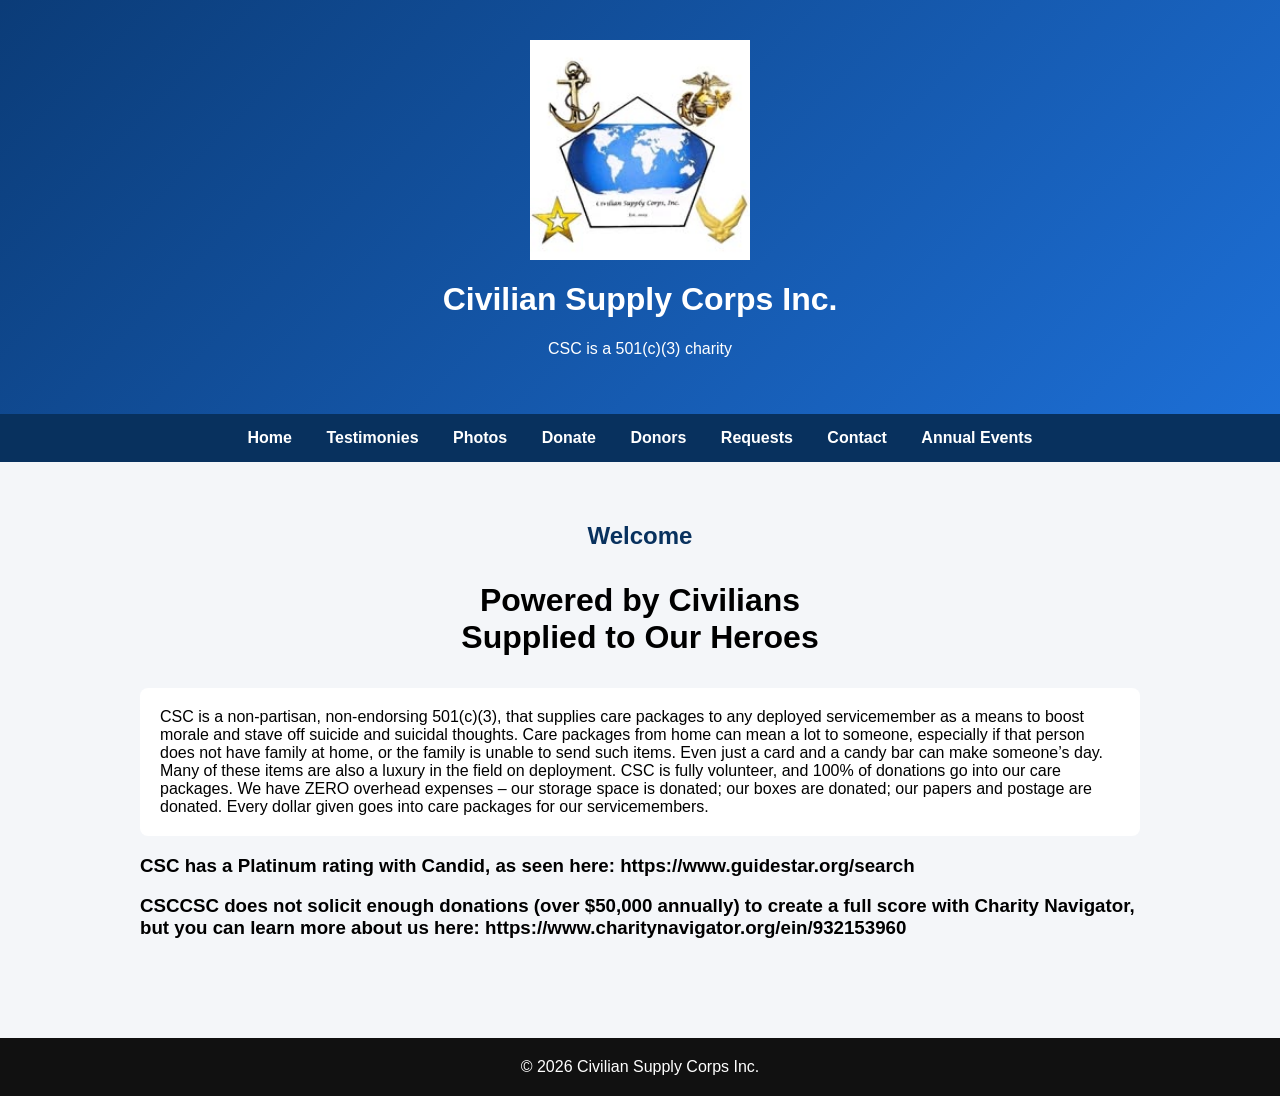
<file: index.html>
<!DOCTYPE html>
<html lang="en">
<head>
<meta charset="UTF-8">
<meta name="viewport" content="width=device-width, initial-scale=1.0">
<title>Civilian Supply Corps Inc.</title>

<style>
body { margin:0; font-family: Arial, Helvetica, sans-serif; background:#f4f6f9; }
header { background:linear-gradient(135deg,#0b3c78,#1d6fd6); color:white; padding:40px 20px; text-align:center; }
nav { background:#08315e; padding:15px; text-align:center; }
nav a { color:white; text-decoration:none; margin:15px; font-weight:bold; }
section { max-width:1000px; margin:auto; padding:40px 20px; }
h2 { text-align:center; color:#08315e; }
.card { background:white; padding:20px; border-radius:8px; }
footer { background:#111; color:white; text-align:center; padding:20px; margin-top:40px; }
.logo { width:220px; display:block; margin:0 auto 15px auto; }
</style>
</head>

<body>

<header>
<img src="logo.png" class="logo">
<h1>Civilian Supply Corps Inc.</h1>
<p>CSC is a 501(c)(3) charity</p>
</header>

<nav>
<a href="index.html">Home</a>
<a href="testimonies.html">Testimonies</a>
<a href="photos.html">Photos</a>
<a href="donate.html">Donate</a>
<a href="donors.html">Donors</a>
<a href="requests.html">Requests</a>
<a href="contact.html">Contact</a>
<a href="events.html">Annual Events</a>
</nav>

<section>
<h2>Welcome</h2>

 <div class="event">
    <h3 style="text-align: center; font-size: 32px;">
        Powered by Civilians<br>
        Supplied to Our Heroes
    </h3>
</div>



  
<div class="card">
CSC is a non-partisan, non-endorsing 501(c)(3), that supplies care packages to any deployed servicemember as a means to boost morale and stave off suicide and suicidal thoughts. 
  Care packages from home can mean a lot to someone, especially if that person does not have family at home, or the family is unable to send such items. 
  Even just a card and a candy bar can make someone’s day. Many of these items are also a luxury in the field on deployment. CSC is fully volunteer, and 100% of donations go into our care packages. 
  We have ZERO overhead expenses – our storage space is donated; our boxes are donated; our papers and postage are donated. 
  Every dollar given goes into care packages for our servicemembers.
</div>


  <div class="event">
<h3>CSC has a Platinum rating with Candid, as seen here: https://www.guidestar.org/search</h3>
</div>  
  
  <div class="event">
<h3>CSCCSC does not solicit enough donations (over $50,000 annually) to create a full score with Charity Navigator,
  but you can learn more about us here: https://www.charitynavigator.org/ein/932153960</h3>
</div>  

  
</section>

<footer>
© 2026 Civilian Supply Corps Inc.
</footer>

</body>
</html>
</file>
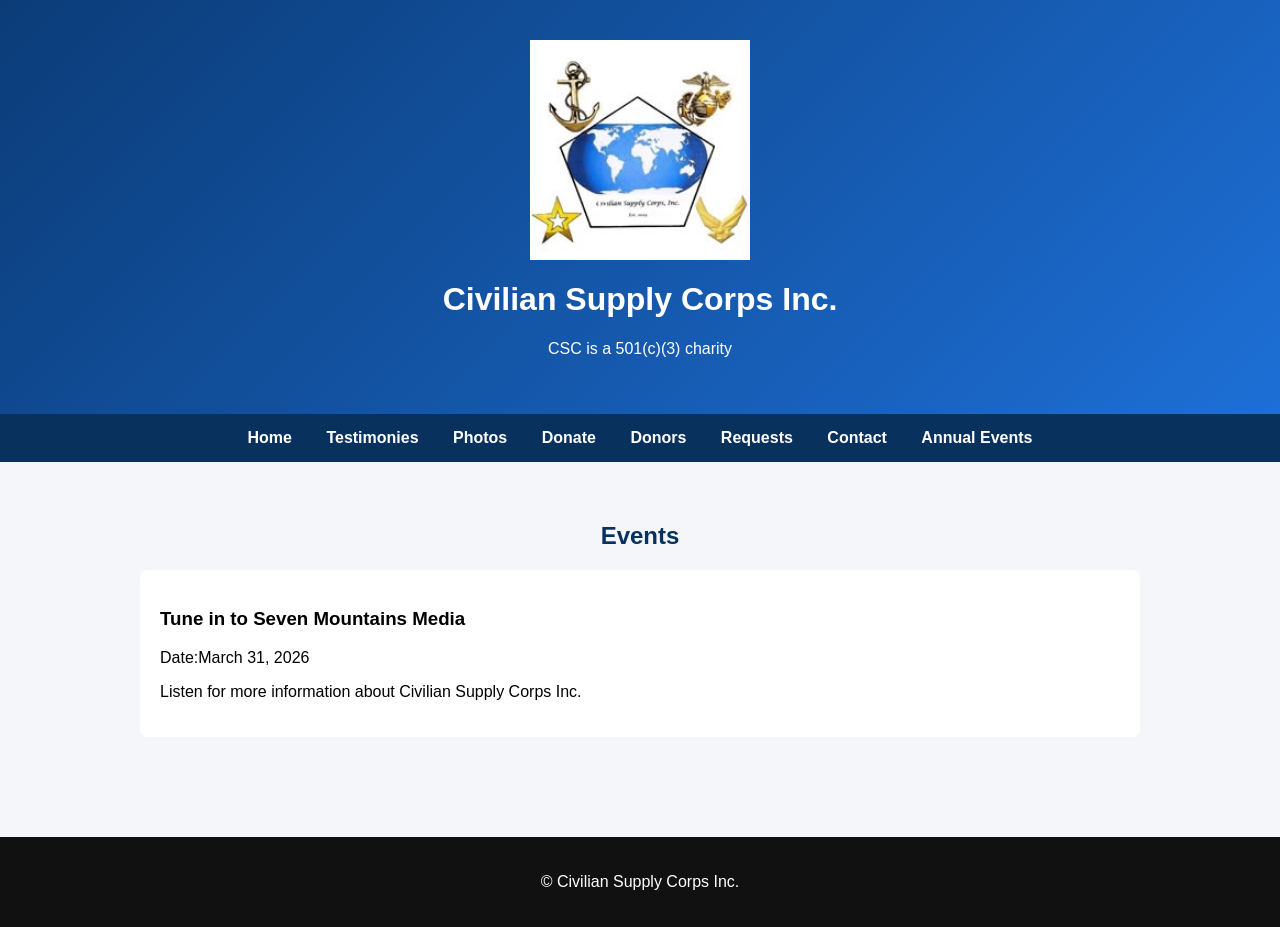
<file: Annual Events.html>
<!DOCTYPE html>
<html lang="en">
<head>
<meta charset="UTF-8">
<meta name="viewport" content="width=device-width, initial-scale=1.0">
<title>Events | Civilian Supply Corps Inc.</title>

<style>
body { margin:0; font-family: Arial, Helvetica, sans-serif; background:#f4f6f9; }

header {
    background:linear-gradient(135deg,#0b3c78,#1d6fd6);
    color:white;
    padding:40px 20px;
    text-align:center;
}

.logo {
    width:220px;
    display:block;
    margin:0 auto 15px auto;
}

nav {
    background:#08315e;
    padding:15px;
    text-align:center;
}

nav a {
    color:white;
    text-decoration:none;
    margin:15px;
    font-weight:bold;
}

section {
    max-width:1000px;
    margin:auto;
    padding:40px 20px;
}

h2 {
    text-align:center;
    color:#08315e;
}

.event {
    background:white;
    padding:20px;
    margin-bottom:20px;
    border-radius:8px;
}

footer {
    background:#111;
    color:white;
    text-align:center;
    padding:20px;
    margin-top:40px;
}
</style>
</head>

<body>

<header>
<img src="logo.png" class="logo">
<h1>Civilian Supply Corps Inc.</h1>
<p>CSC is a 501(c)(3) charity</p>
</header>

<nav>
<a href="index.html">Home</a>
<a href="testimonies.html">Testimonies</a>
<a href="photos.html">Photos</a>
<a href="donate.html">Donate</a>
<a href="donors.html">Donors</a>
<a href="requests.html">Requests</a>
<a href="contact.html">Contact</a>
<a href="AnnualEvents.html">Annual Events</a>
</nav>

<section>

<h2>Events</h2>

<div class="event">
<h3>Tune in to Seven Mountains Media</h3>
<p>Date:March 31, 2026 </p>
<p>Listen for more information about Civilian Supply Corps Inc. </p>
</div>


</section>

<footer>
<p>© Civilian Supply Corps Inc.</p>
</footer>

</body>
</html>
</file>
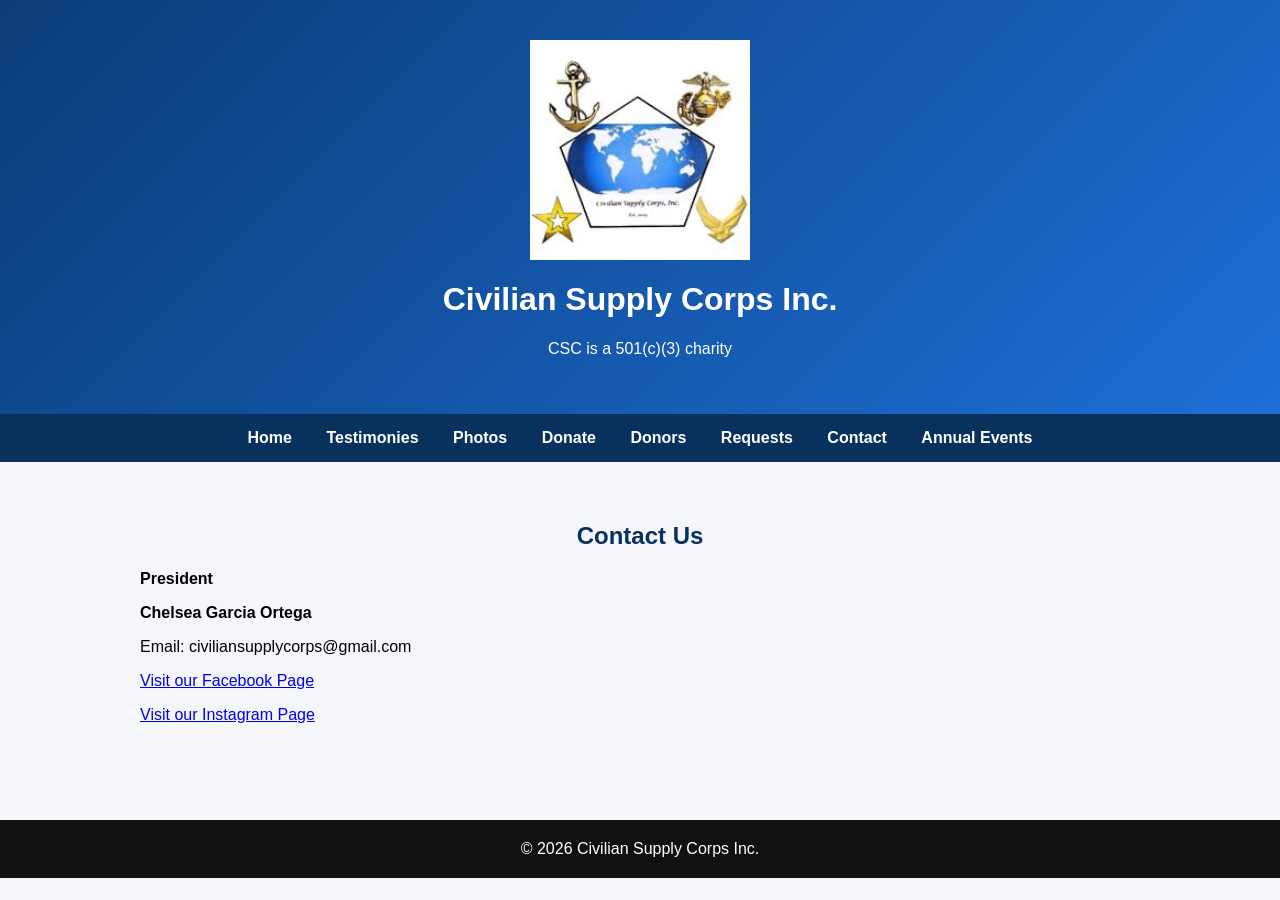
<file: contact.html>
<!DOCTYPE html>
<html lang="en">
<head>
<meta charset="UTF-8">
<meta name="viewport" content="width=device-width, initial-scale=1.0">
<title>Contact - Civilian Supply Corps</title>

<style>
body { margin:0; font-family: Arial, Helvetica, sans-serif; background:#f4f6f9; }
header { background:linear-gradient(135deg,#0b3c78,#1d6fd6); color:white; padding:40px 20px; text-align:center; }
nav { background:#08315e; padding:15px; text-align:center; }
nav a { color:white; text-decoration:none; margin:15px; font-weight:bold; }
section { max-width:1000px; margin:auto; padding:40px 20px; }
h2 { text-align:center; color:#08315e; }
.card { background:white; padding:20px; border-radius:8px; }
footer { background:#111; color:white; text-align:center; padding:20px; margin-top:40px; }
.logo { width:220px; display:block; margin:0 auto 15px auto; }
</style>
</head>

<body>

<header>
<img src="logo.png" class="logo">
<h1>Civilian Supply Corps Inc.</h1>
<p>CSC is a 501(c)(3) charity</p>
</header>

<nav>
<a href="index.html">Home</a>
<a href="testimonies.html">Testimonies</a>
<a href="photos.html">Photos</a>
<a href="donate.html">Donate</a>
<a href="donors.html">Donors</a>
<a href="requests.html">Requests</a>
<a href="contact.html">Contact</a>
<a href="events.html"> Annual Events</a>
</nav>

<section>
<h2>Contact Us</h2>

<b>President</b>
<p><strong>Chelsea Garcia Ortega</strong></p>
<p>Email: civiliansupplycorps@gmail.com</p>

<p>
<a href="https://facebook.com/profile.php?id=100094727973236" target="_blank">
Visit our Facebook Page
</a>
</p>

<p>
<a href="https://instagram.com/civiliansupplycorpsinc" target="_blank">
Visit our Instagram Page
</a>
</p>

</section>

<footer>
© 2026 Civilian Supply Corps Inc.
</footer>

</body>
</html>
</file>
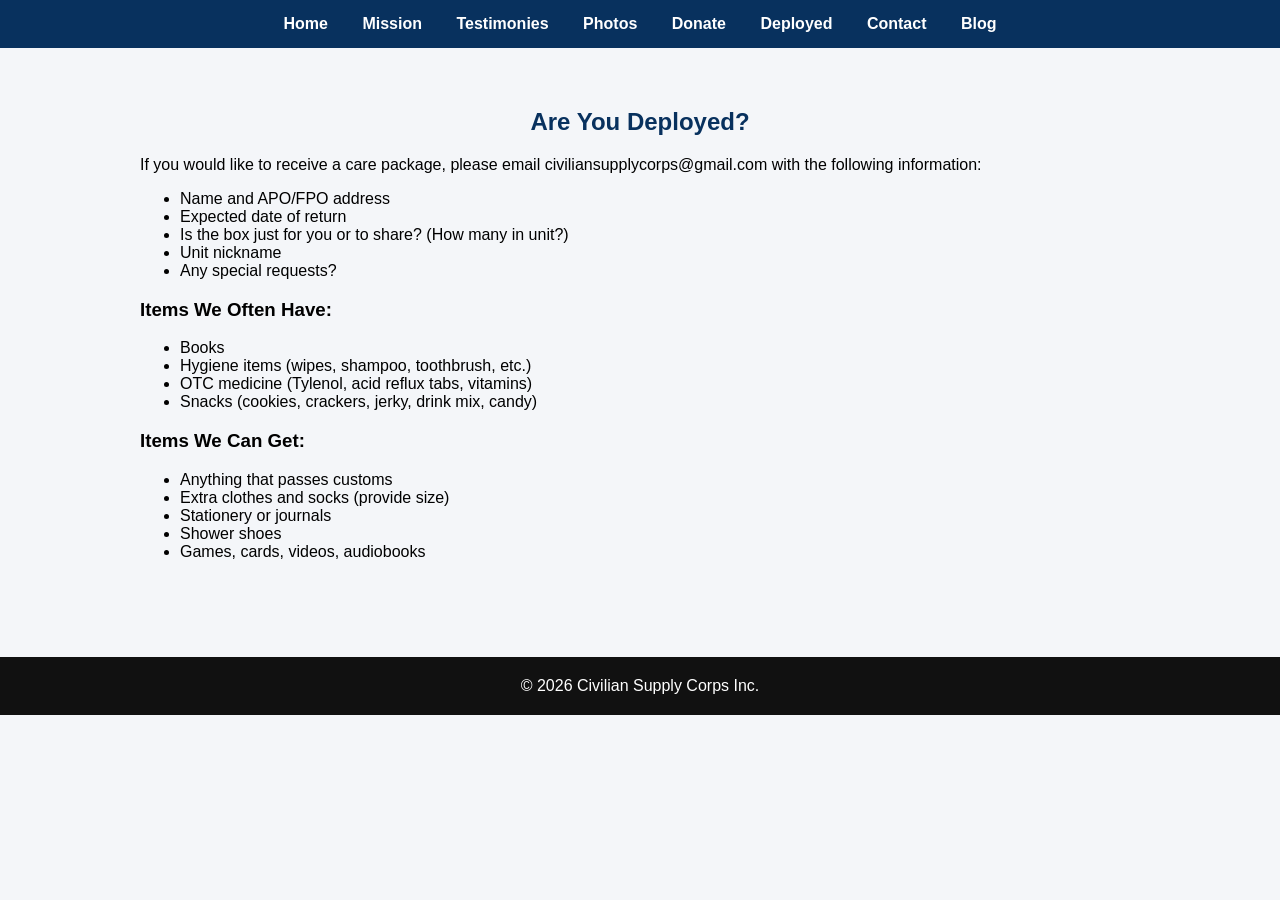
<file: deployed.html>
<!DOCTYPE html>
<html lang="en">
<head>
<meta charset="UTF-8">
<meta name="viewport" content="width=device-width, initial-scale=1.0">
<title>Deployed - Civilian Supply Corps</title>

<style>
body { margin:0; font-family: Arial, Helvetica, sans-serif; background:#f4f6f9; }
nav { background:#08315e; padding:15px; text-align:center; }
nav a { color:white; text-decoration:none; margin:15px; font-weight:bold; }
section { max-width:1000px; margin:auto; padding:40px 20px; }
h2 { text-align:center; color:#08315e; }
footer { background:#111; color:white; text-align:center; padding:20px; margin-top:40px; }
</style>
</head>

<body>

<nav>
<a href="index.html">Home</a>
<a href="mission.html">Mission</a>
<a href="testimonies.html">Testimonies</a>
<a href="photos.html">Photos</a>
<a href="donate.html">Donate</a>
<a href="deployed.html">Deployed</a>
<a href="contact.html">Contact</a>
<a href="blog.html">Blog</a>
</nav>

<section>
<h2>Are You Deployed?</h2>

<p>If you would like to receive a care package, please email civiliansupplycorps@gmail.com with the following information:</p>

<ul>
<li>Name and APO/FPO address</li>
<li>Expected date of return</li>
<li>Is the box just for you or to share? (How many in unit?)</li>
<li>Unit nickname</li>
<li>Any special requests?</li>
</ul>

<h3>Items We Often Have:</h3>
<ul>
<li>Books</li>
<li>Hygiene items (wipes, shampoo, toothbrush, etc.)</li>
<li>OTC medicine (Tylenol, acid reflux tabs, vitamins)</li>
<li>Snacks (cookies, crackers, jerky, drink mix, candy)</li>
</ul>

<h3>Items We Can Get:</h3>
<ul>
<li>Anything that passes customs</li>
<li>Extra clothes and socks (provide size)</li>
<li>Stationery or journals</li>
<li>Shower shoes</li>
<li>Games, cards, videos, audiobooks</li>
</ul>

</section>

<footer>
© 2026 Civilian Supply Corps Inc.
</footer>

</body>
</html>
</file>
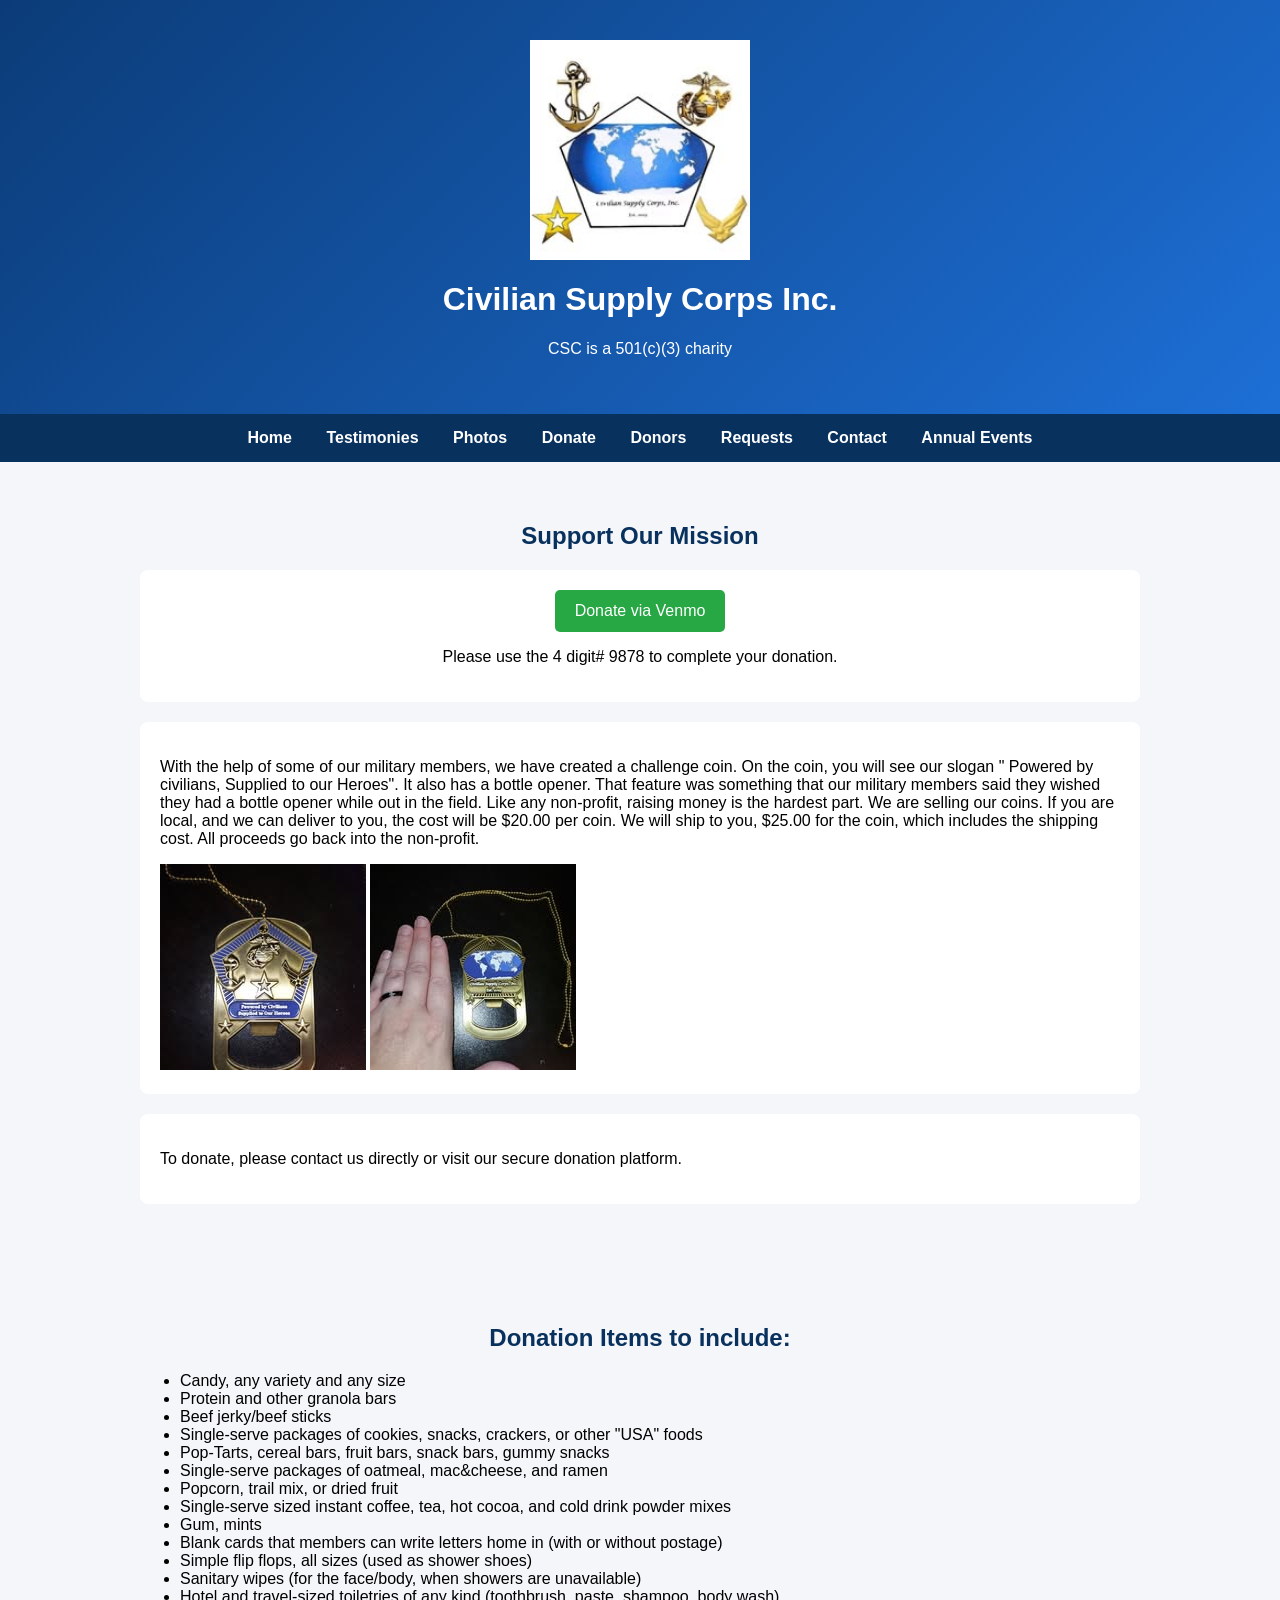
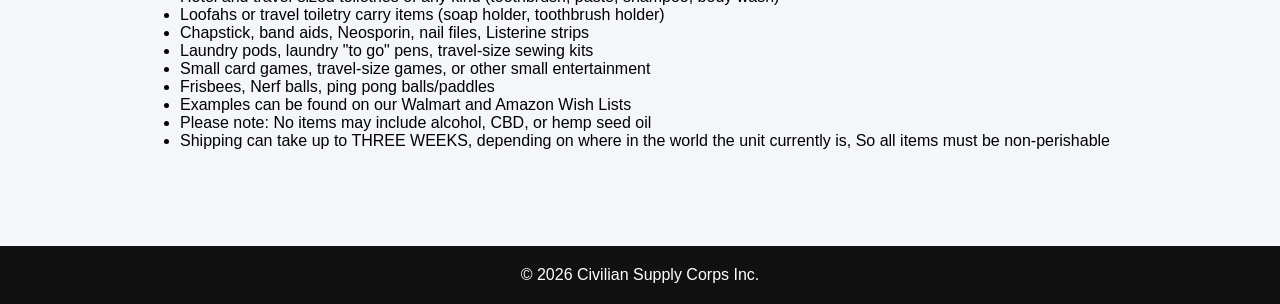
<file: donate.html>
<!DOCTYPE html>
<html lang="en">
<head>
<meta charset="UTF-8">
<meta name="viewport" content="width=device-width, initial-scale=1.0">
<title>Donate - Civilian Supply Corps</title>
<link rel="stylesheet" href="style.css">
</head>

<body>

<header>
<img src="logo.png" alt="Civilian Supply Corps Logo" class="logo">
<h1>Civilian Supply Corps Inc.</h1>
<p>CSC is a 501(c)(3) charity</p>
</header>

<nav>
<a href="index.html">Home</a>
<a href="testimonies.html">Testimonies</a>
<a href="photos.html">Photos</a>
<a href="donate.html">Donate</a>
<a href="donors.html">Donors</a>
<a href="requests.html">Requests</a>
<a href="contact.html">Contact</a>
<a href="events.html">Annual Events</a>
</nav>

<section>
  <h2>Support Our Mission</h2>
<div class="card" style="text-align:center;">
<a href="https://www.venmo.com/u/CivilianSupplyCorps" target="_blank" style="display:inline-block;padding:12px 20px;background:#28a745;color:white;text-decoration:none;border-radius:5px;">
Donate via Venmo
</a>
<p>Please use the 4 digit# 9878 to complete your donation.</p>
</div>

<div class="card">
<p>With the help of some of our military members, we have created a challenge coin.  
On the coin, you will see our slogan " Powered by civilians,  Supplied to our Heroes". 
It also has a bottle opener.  That feature was something that our military members said they wished they had a bottle opener while out in the field.  
Like any non-profit, raising money is the hardest part.  We are selling our coins.  
If you are local, and we can deliver to you, the cost will be $20.00 per coin. 
We will ship to you,  $25.00 for the coin, which includes the shipping cost. All proceeds go back into the non-profit.</p>
  <img src="photo86.jpg">
  <img src="photo85.jpg">
</div>

<div class="card">
<p>To donate, please contact us directly or visit our secure donation platform.</p>
</div>

</section>
  <section>
<h2>Donation Items to include:</h2>

<ul>
<li>Candy, any variety and any size</li>
<li>Protein and other granola bars</li>
<li>Beef jerky/beef sticks</li>
<li>Single-serve packages of cookies, snacks, crackers, or other "USA" foods</li>
<li> Pop-Tarts, cereal bars, fruit bars, snack bars, gummy snacks</li>
<li>Single-serve packages of oatmeal, mac&cheese, and ramen</li></li>
<li>Popcorn, trail mix, or dried fruit</li>
<li>Single-serve sized instant coffee, tea, hot cocoa, and cold drink powder mixes</li>
<li>Gum, mints </li>
<li>Blank cards that members can write letters home in (with or without postage)</li>
<li>Simple flip flops, all sizes (used as shower shoes)</li> 
<li>Sanitary wipes (for the face/body, when showers are unavailable)</li>
<li>Hotel and travel-sized toiletries of any kind (toothbrush, paste, shampoo, body wash)</li>  
<li>Loofahs or travel toiletry carry items (soap holder, toothbrush holder)</li>
<li>Chapstick, band aids, Neosporin, nail files, Listerine strips</li>  
<li>Laundry pods, laundry "to go" pens, travel-size sewing kits</li>  
<li>Small card games, travel-size games, or other small entertainment</li>
<li>Frisbees, Nerf balls, ping pong balls/paddles</li>
<li>Examples can be found on our Walmart and Amazon Wish Lists</li>  
<li>Please note: No items may include alcohol, CBD, or hemp seed oil</li>  
<li>Shipping can take up to THREE WEEKS, depending on where in the world the unit currently is, 
So all items must be non-perishable</li>  
</ul>

</section>


<footer>
© 2026 Civilian Supply Corps Inc.
</footer>

</body>
</html>
</file>
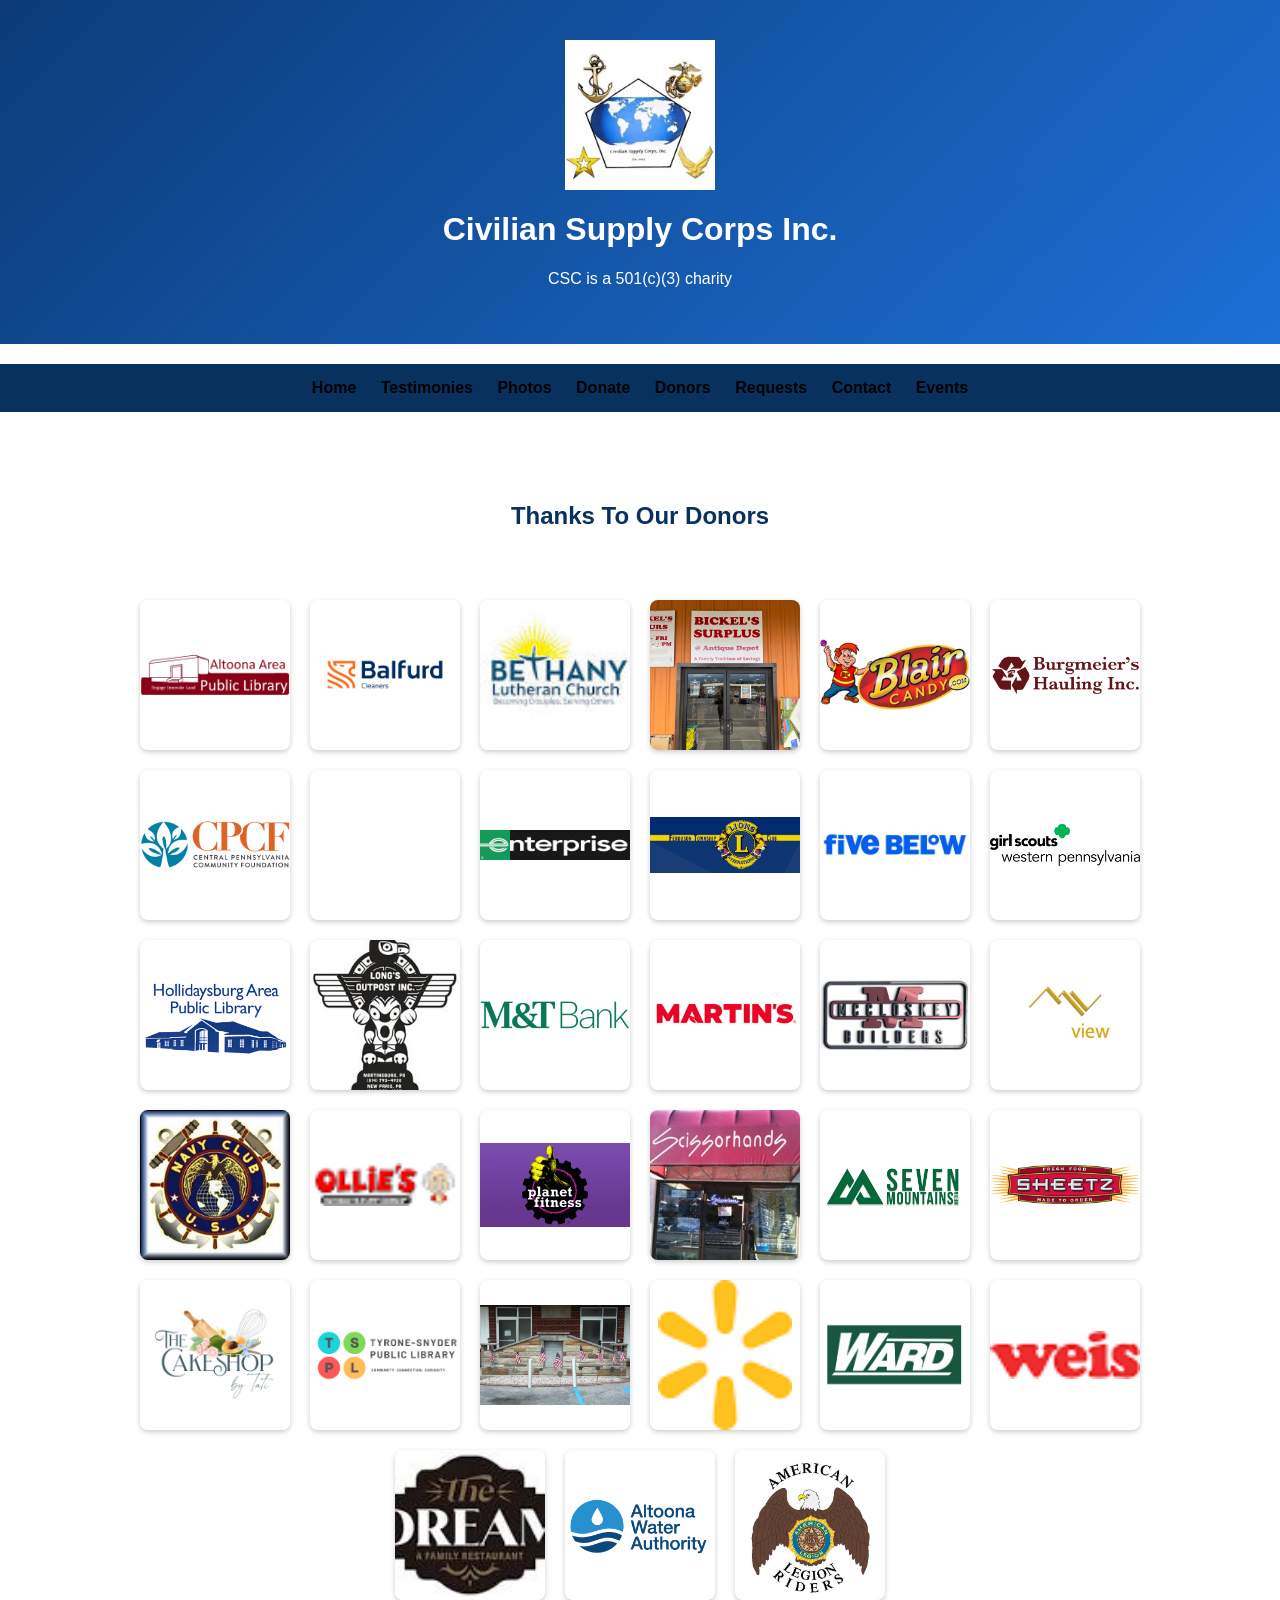
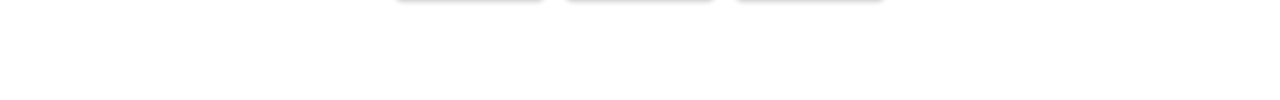
<file: Donors.html>
<!DOCTYPE html>
<html lang="en">

<head>
<meta charset="UTF-8">
<meta name="viewport" content="width=device-width, initial-scale=1.0">

<title>Photos - Civilian Supply Corps</title>

<link rel="stylesheet" href="style.css">

<style>

body {
    background-color: white;
    font-family: Arial, sans-serif;
}

header {
    text-align: center;
}

.logo {
    width: 150px;
    height: auto;
}

nav {
    text-align: center;
    margin: 20px 0;
}

nav a {
    margin: 0 10px;
    text-decoration: none;
    color: black;
}

.gallery {
    display: flex;
    flex-wrap: wrap;
    justify-content: center;
    gap: 20px;
    margin: 30px auto;
}

.gallery img {
    width: 150px;
    height: 150px;
    object-fit: contain;
    background-color: white;
    border-radius: 8px;
    box-shadow: 0 2px 5px rgba(0,0,0,0.2);
}

</style>

</head>


<body>


<header>

<img src="logo.png" alt="Civilian Supply Corps Logo" class="logo">

<h1>Civilian Supply Corps Inc.</h1>

<p>CSC is a 501(c)(3) charity</p>

</header>



<nav>

<a href="index.html">Home</a>
<a href="testimonies.html">Testimonies</a>
<a href="photos.html">Photos</a>
<a href="donate.html">Donate</a>
<a href="Donors.html">Donors</a>
<a href="requests.html">Requests</a>
<a href="contact.html">Contact</a>
<a href="events.html">Events</a>

</nav>



<section class="gallery">

<h2>Thanks To Our Donors</h2>
  
<div class="gallery">
  <img src="photo152.jpg">
  <img src="photo153.jpg">
  <img src="photo154.jpg">
  <img src="photo155.jpg">
  <img src="photo156.jpg">
  <img src="photo157.jpg">
  <img src="photo158.jpg">
  <img src="photo159.jpg">
  <img src="photo161.jpg">
  <img src="photo162.jpg">
  <img src="photo163.jpg">
  <img src="photo165.jpg">
  <img src="photo166.jpg">
  <img src="photo168.jpg">
  <img src="photo169.jpg">
  <img src="photo170.jpg">
  <img src="photo171.jpg">
  <img src="photo172.jpg">
  <img src="photo173.jpg">
  <img src="photo174.jpg">
  <img src="photo175.jpg">
  <img src="photo178.jpg">
  <img src="photo179.jpg">
  <img src="photo180.jpg">
  <img src="photo181.jpg">
  <img src="photo182.jpg">
  <img src="photo183.jpg">
  <img src="photo184.jpg">
  <img src="photo185.jpg">
  <img src="photo186.jpg">
  <img src="photo187.jpg">
  <img src="photo188.jpg">
  <img src="photo189.jpg">
  </div>
</file>
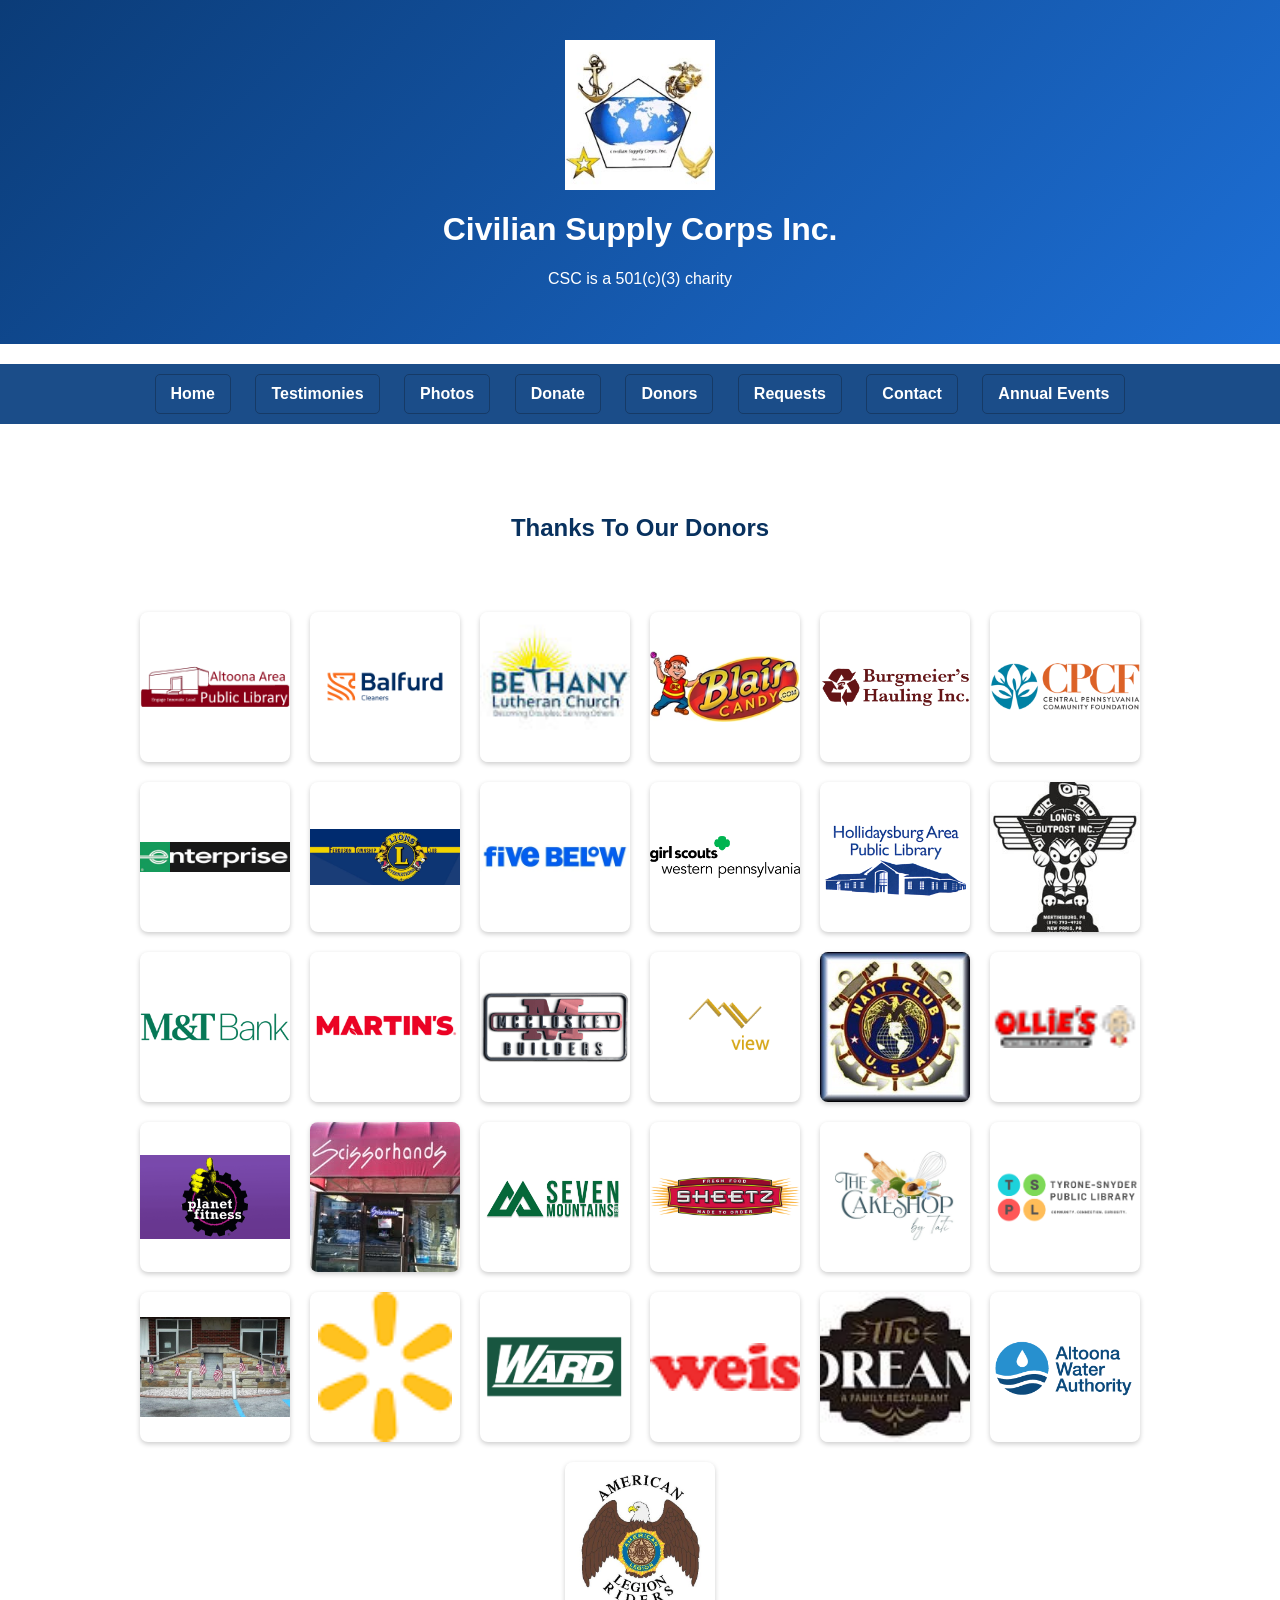
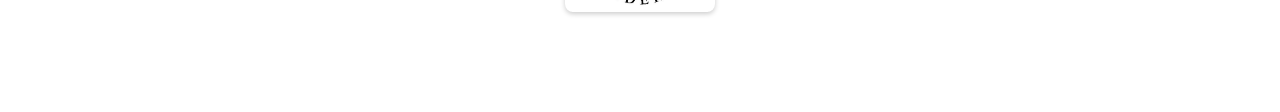
<file: donors.html>
<!DOCTYPE html>
<html lang="en">

<head>
<meta charset="UTF-8">
<meta name="viewport" content="width=device-width, initial-scale=1.0">

<title>Photos - Civilian Supply Corps</title>

<link rel="stylesheet" href="style.css">

<style>

body {
    background-color: white;
    font-family: Arial, sans-serif;
}

header {
    text-align: center;
}

.logo {
    width: 150px;
    height: auto;
}

nav {
    text-align: center;
    margin: 20px 0;
    background-color: #1b4d89;
    padding: 10px;
}

nav a {
    display: inline-block;
    margin: 0 10px;
    padding: 10px 15px;
    background-color: #1b4d89;
    color: white;
    text-decoration: none;
    border: 1px solid #163a66;
    border-radius: 5px;
}

nav a:hover {
    background-color: #163a66;
}

.gallery {
    display: flex;
    flex-wrap: wrap;
    justify-content: center;
    gap: 20px;
    margin: 30px auto;
}

.gallery img {
    width: 150px;
    height: 150px;
    object-fit: contain;
    background-color: white;
    border-radius: 8px;
    box-shadow: 0 2px 5px rgba(0,0,0,0.2);
}

</style>

</head>


<body>


<header>

<img src="logo.png" alt="Civilian Supply Corps Logo" class="logo">

<h1>Civilian Supply Corps Inc.</h1>

<p>CSC is a 501(c)(3) charity</p>

</header>



<nav>

<a href="index.html">Home</a>
<a href="testimonies.html">Testimonies</a>
<a href="photos.html">Photos</a>
<a href="donate.html">Donate</a>
<a href="donors.html">Donors</a>
<a href="requests.html">Requests</a>
<a href="contact.html">Contact</a>
<a href="events.html">Annual Events</a>

</nav>



<section class="gallery">

<h2>Thanks To Our Donors</h2>
  
<div class="gallery">
  <img src="photo152.jpg">
  <img src="photo153.jpg">
  <img src="photo154.jpg">
  <img src="photo156.jpg">
  <img src="photo157.jpg">
  <img src="photo158.jpg">
  <img src="photo161.jpg">
  <img src="photo162.jpg">
  <img src="photo163.jpg">
  <img src="photo165.jpg">
  <img src="photo166.jpg">
  <img src="photo168.jpg">
  <img src="photo169.jpg">
  <img src="photo170.jpg">
  <img src="photo171.jpg">
  <img src="photo172.jpg">
  <img src="photo173.jpg">
  <img src="photo174.jpg"> 
  <img src="photo175.jpg">
  <img src="photo178.jpg">
  <img src="photo179.jpg">
  <img src="photo180.jpg">
  <img src="photo181.jpg">
  <img src="photo182.jpg">
  <img src="photo183.jpg">
  <img src="photo184.jpg">
  <img src="photo185.jpg">
  <img src="photo186.jpg">
  <img src="photo187.jpg">
  <img src="photo188.jpg">
  <img src="photo189.jpg">
  </div>
</file>
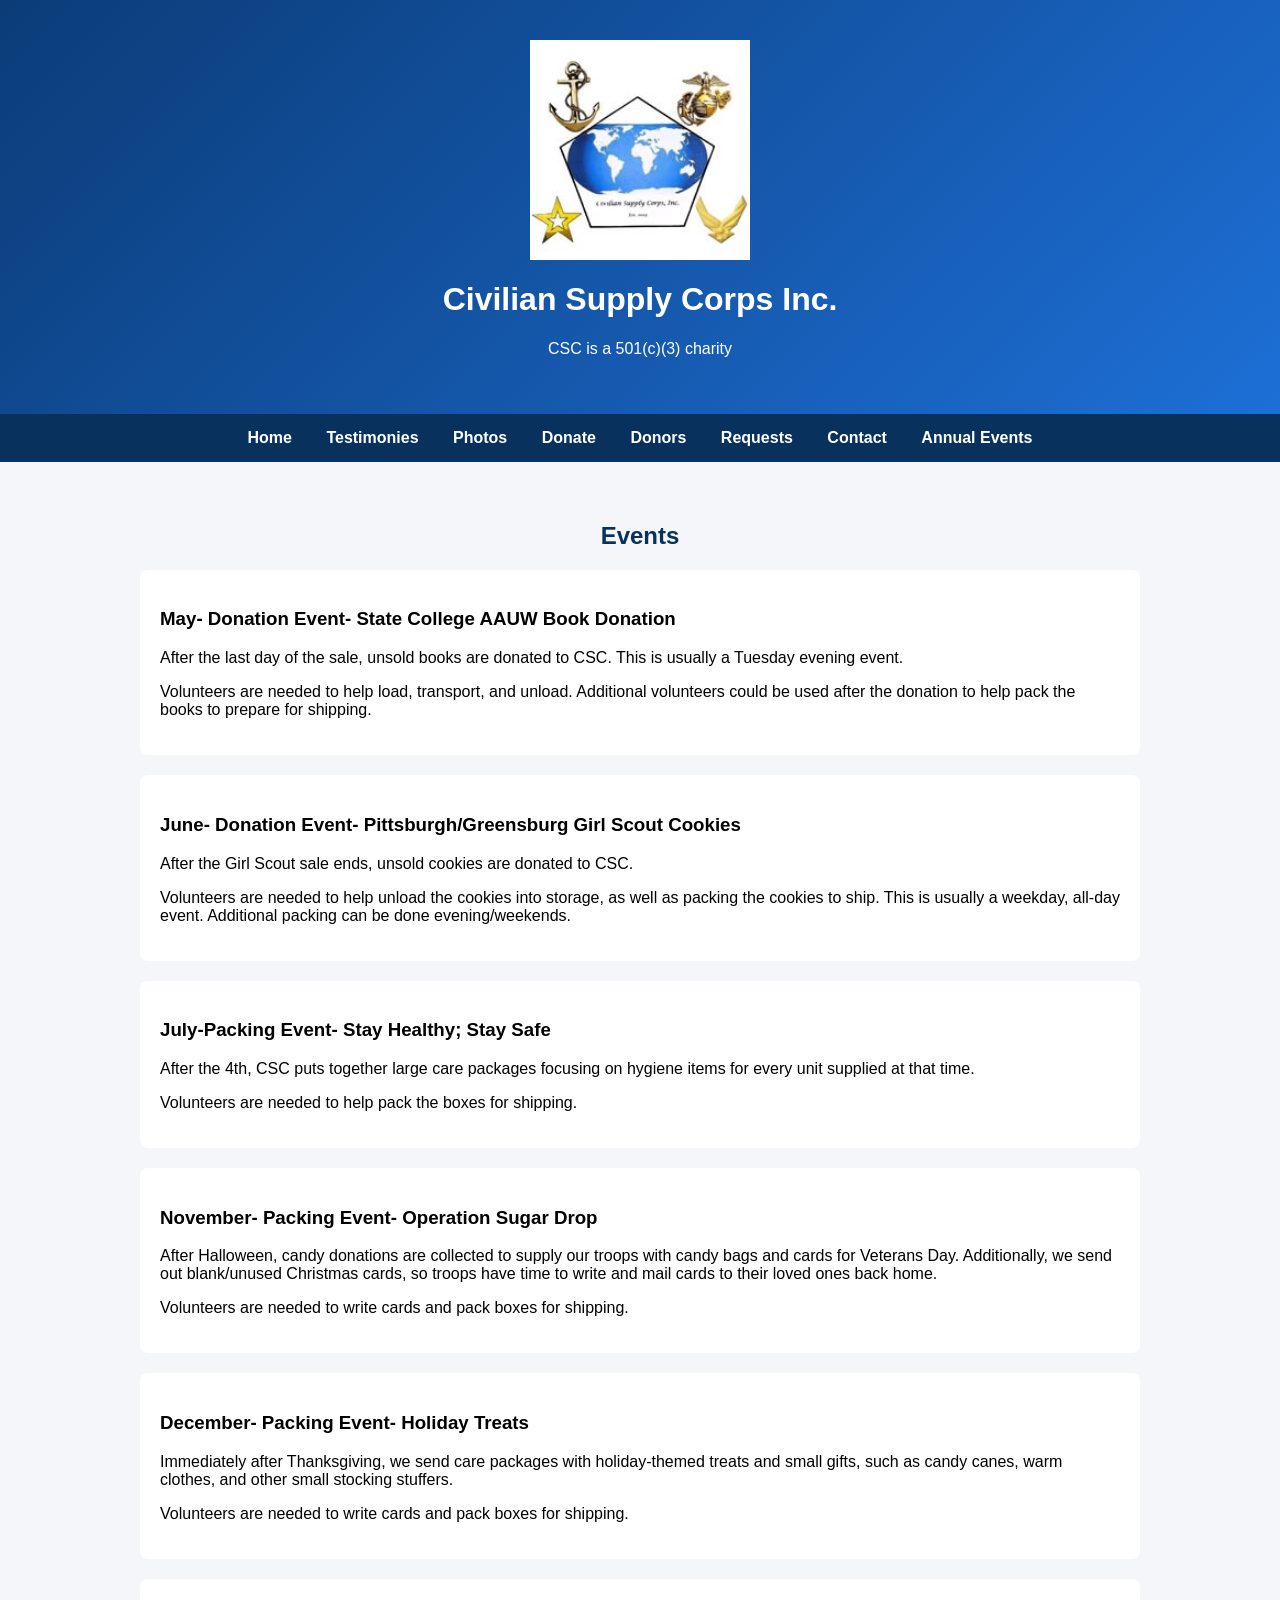
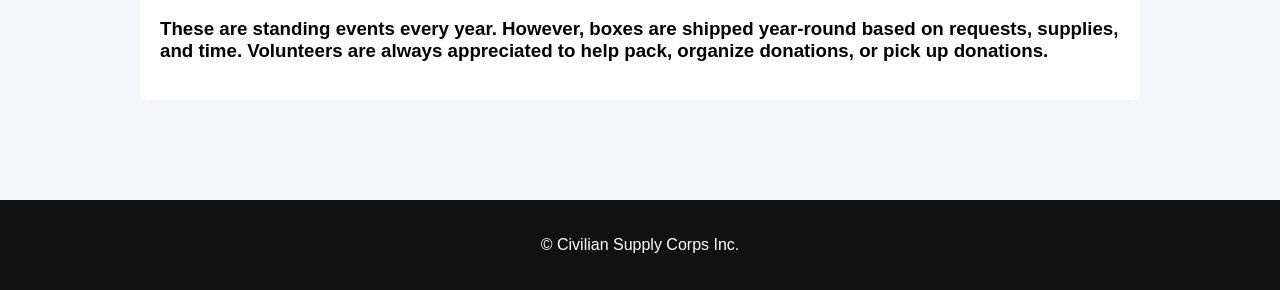
<file: events.html>
<!DOCTYPE html>
<html lang="en">
<head>
<meta charset="UTF-8">
<meta name="viewport" content="width=device-width, initial-scale=1.0">
<title>Events | Civilian Supply Corps Inc.</title>

<style>
body { margin:0; font-family: Arial, Helvetica, sans-serif; background:#f4f6f9; }

header {
    background:linear-gradient(135deg,#0b3c78,#1d6fd6);
    color:white;
    padding:40px 20px;
    text-align:center;
}

.logo {
    width:220px;
    display:block;
    margin:0 auto 15px auto;
}

nav {
    background:#08315e;
    padding:15px;
    text-align:center;
}

nav a {
    color:white;
    text-decoration:none;
    margin:15px;
    font-weight:bold;
}

section {
    max-width:1000px;
    margin:auto;
    padding:40px 20px;
}

h2 {
    text-align:center;
    color:#08315e;
}

.event {
    background:white;
    padding:20px;
    margin-bottom:20px;
    border-radius:8px;
}

footer {
    background:#111;
    color:white;
    text-align:center;
    padding:20px;
    margin-top:40px;
}
</style>
</head>

<body>

<header>
<img src="logo.png" class="logo">
<h1>Civilian Supply Corps Inc.</h1>
<p>CSC is a 501(c)(3) charity</p>
</header>

<nav>
<a href="index.html">Home</a>
<a href="testimonies.html">Testimonies</a>
<a href="photos.html">Photos</a>
<a href="donate.html">Donate</a>
<a href="donors.html">Donors</a>
<a href="requests.html">Requests</a>
<a href="contact.html">Contact</a>
<a href="events.html">Annual Events</a>
</nav>

<section>

<h2>Events</h2>

<div class="event">
<h3>May- Donation Event- State College AAUW Book Donation</h3>
<p>After the last day of the sale, unsold books are donated to CSC. 
This is usually a Tuesday evening event.</p>
<p>Volunteers are needed to help load, transport, and unload. Additional volunteers could be 
used after the donation to help pack the books to prepare for shipping.</p>
</div>

<div class="event">
<h3>June- Donation Event- Pittsburgh/Greensburg Girl Scout Cookies</h3>
<p>After the Girl Scout sale ends, unsold cookies are donated to CSC.</p>
<p>Volunteers are needed to help unload the cookies into storage, as well as packing the cookies to ship. 
This is usually a weekday, all-day event. Additional packing can be done evening/weekends.</p>
</div>

<div class="event">
<h3> July-Packing Event- Stay Healthy; Stay Safe</h3>
<p>After the 4th, CSC puts together large care packages focusing on hygiene items for every unit
supplied at that time.</p>
<p>Volunteers are needed to help pack the boxes for shipping.</p>
</div>    

<div class="event">
<h3> November- Packing Event- Operation Sugar Drop</h3>
<p>After Halloween, candy donations are collected to supply our troops with candy bags
    and cards for Veterans Day. Additionally, we send out blank/unused Christmas cards, so troops have 
time to write and mail cards to their loved ones back home.</p>
<p>Volunteers are needed to write cards and pack boxes for shipping.</p>
</div>  


<div class="event">
<h3> December- Packing Event- Holiday Treats</h3>
<p>Immediately after Thanksgiving, we send care packages with holiday-themed treats and 
small gifts, such as candy canes, warm clothes, and other small stocking stuffers.</p>
<p>Volunteers are needed to write cards and pack boxes for shipping.</p>
</div>  

  <div class="event">
<h3> These are standing events every year. However, boxes are shipped year-round based on requests,
supplies, and time. Volunteers are always appreciated to help pack, organize donations, or pick up donations. </h3>

</div>    
    
</section>

<footer>
<p>© Civilian Supply Corps Inc.</p>
</footer>

</body>
</html>
</file>
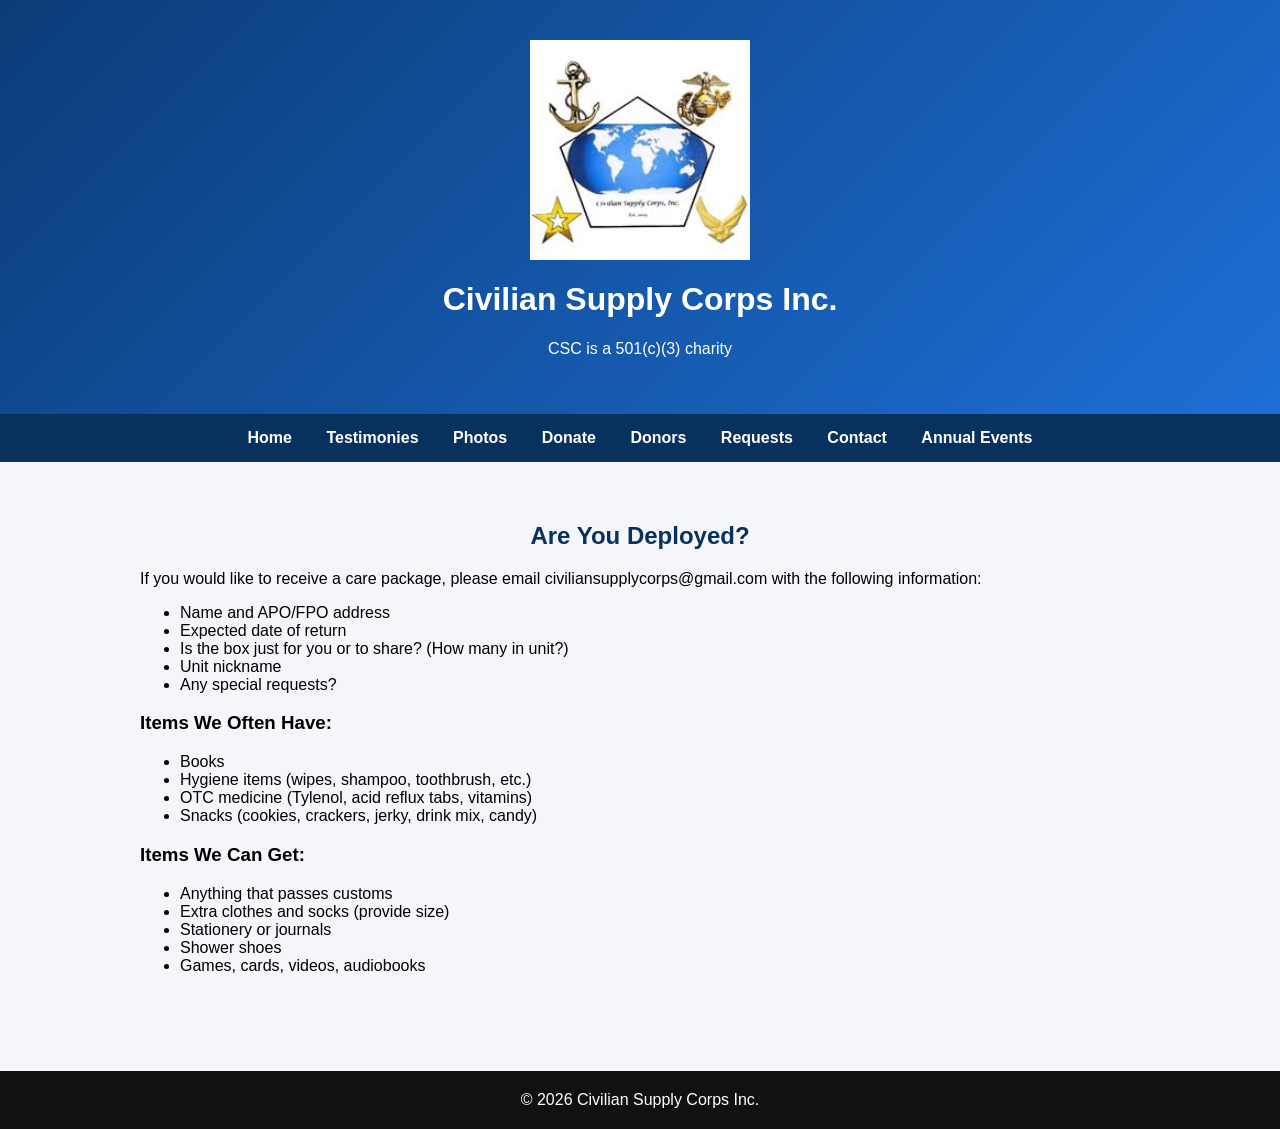
<file: requests.html>
<!DOCTYPE html>
<html lang="en">
<head>
<meta charset="UTF-8">
<meta name="viewport" content="width=device-width, initial-scale=1.0">
<title>Deployed - Civilian Supply Corps</title>

<style>
body { margin:0; font-family: Arial, Helvetica, sans-serif; background:#f4f6f9; }
header { background:linear-gradient(135deg,#0b3c78,#1d6fd6); color:white; padding:40px 20px; text-align:center; }
nav { background:#08315e; padding:15px; text-align:center; }
nav a { color:white; text-decoration:none; margin:15px; font-weight:bold; }
section { max-width:1000px; margin:auto; padding:40px 20px; }
h2 { text-align:center; color:#08315e; }
.card { background:white; padding:20px; border-radius:8px; }
footer { background:#111; color:white; text-align:center; padding:20px; margin-top:40px; }
.logo { width:220px; display:block; margin:0 auto 15px auto; }
</style>
</head>

<body>

<header>
<img src="logo.png" class="logo">
<h1>Civilian Supply Corps Inc.</h1>
<p>CSC is a 501(c)(3) charity</p>
</header>

<nav>
<a href="index.html">Home</a>
<a href="testimonies.html">Testimonies</a>
<a href="photos.html">Photos</a>
<a href="donate.html">Donate</a>
<a href="donors.html">Donors</a>
<a href="requests.html">Requests</a>
<a href="contact.html">Contact</a>
<a href="events.html">Annual Events</a>
</nav>

<section>
<h2>Are You Deployed?</h2>

<p>If you would like to receive a care package, please email civiliansupplycorps@gmail.com with the following information:</p>

<ul>
<li>Name and APO/FPO address</li>
<li>Expected date of return</li>
<li>Is the box just for you or to share? (How many in unit?)</li>
<li>Unit nickname</li>
<li>Any special requests?</li>
</ul>

<h3>Items We Often Have:</h3>
<ul>
<li>Books</li>
<li>Hygiene items (wipes, shampoo, toothbrush, etc.)</li>
<li>OTC medicine (Tylenol, acid reflux tabs, vitamins)</li>
<li>Snacks (cookies, crackers, jerky, drink mix, candy)</li>
</ul>

<h3>Items We Can Get:</h3>
<ul>
<li>Anything that passes customs</li>
<li>Extra clothes and socks (provide size)</li>
<li>Stationery or journals</li>
<li>Shower shoes</li>
<li>Games, cards, videos, audiobooks</li>
</ul>

</section>

<footer>
© 2026 Civilian Supply Corps Inc.
</footer>

</body>
</html>
</file>
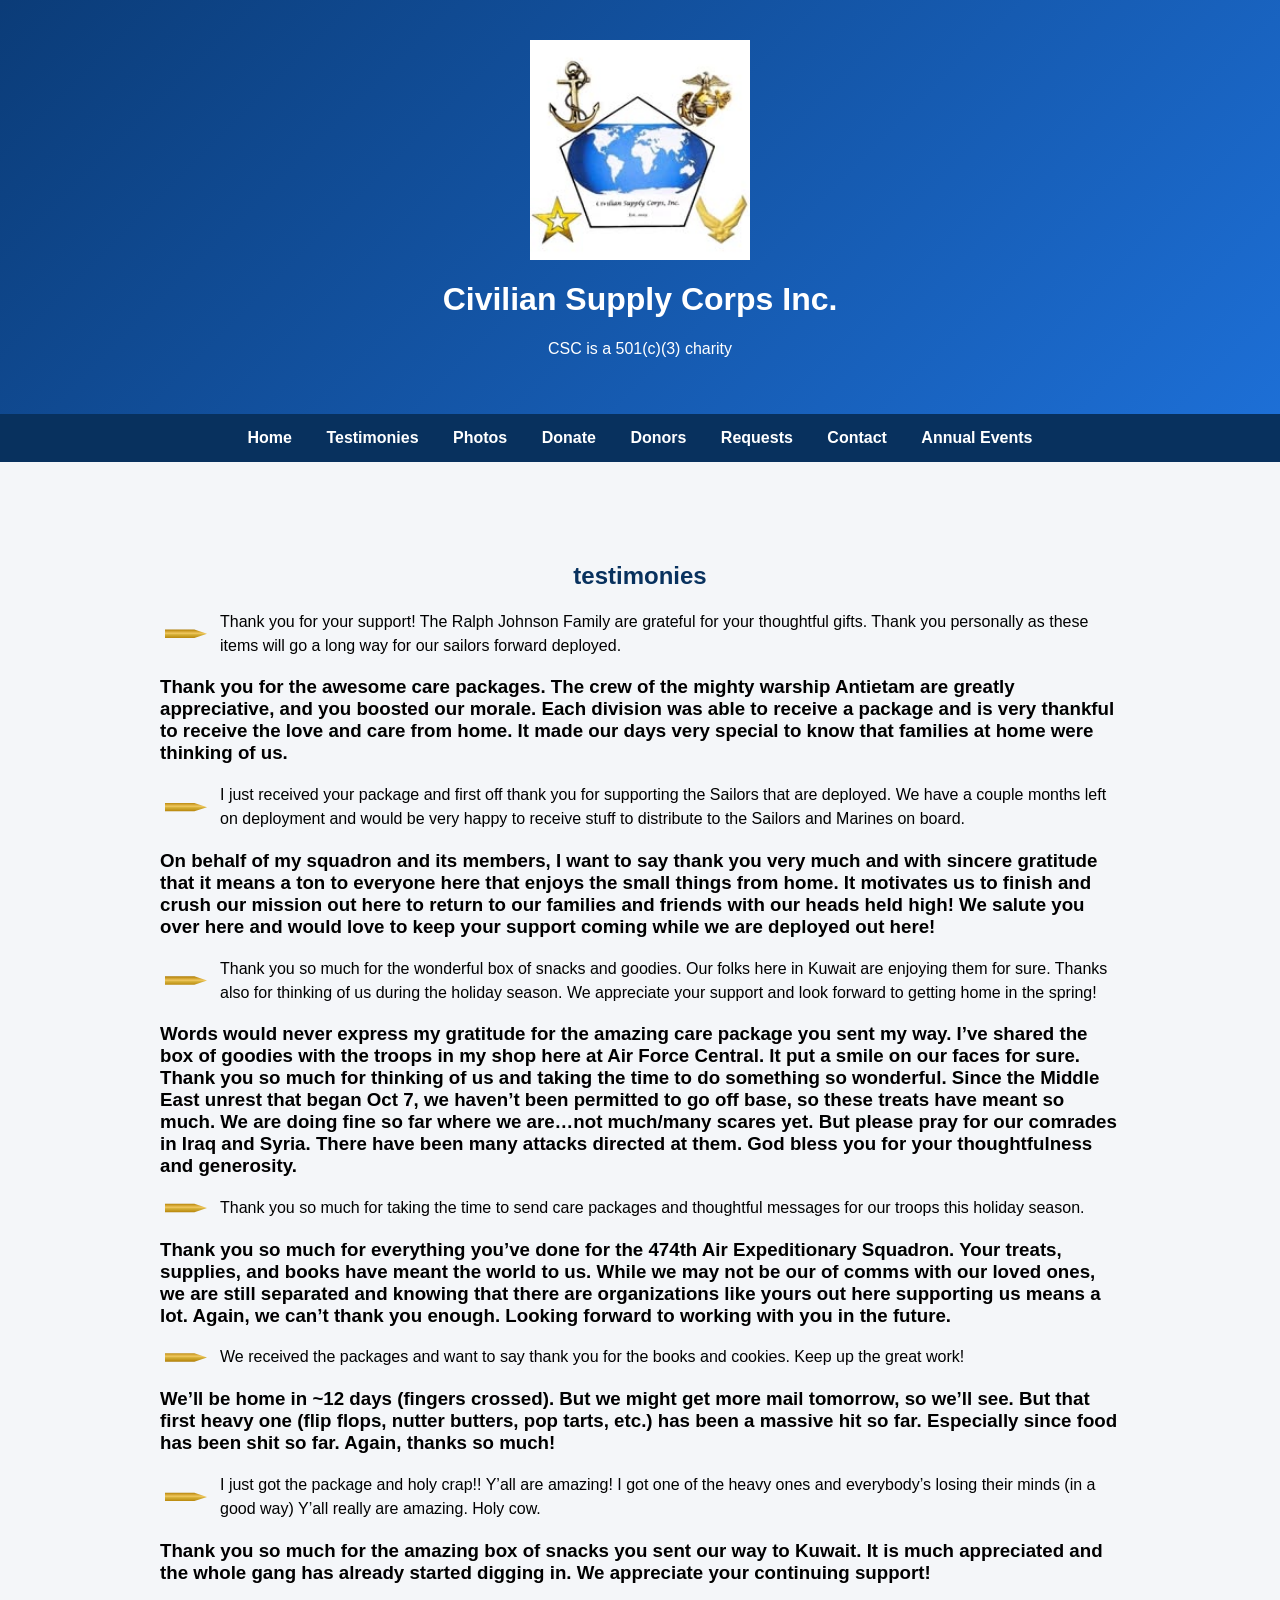
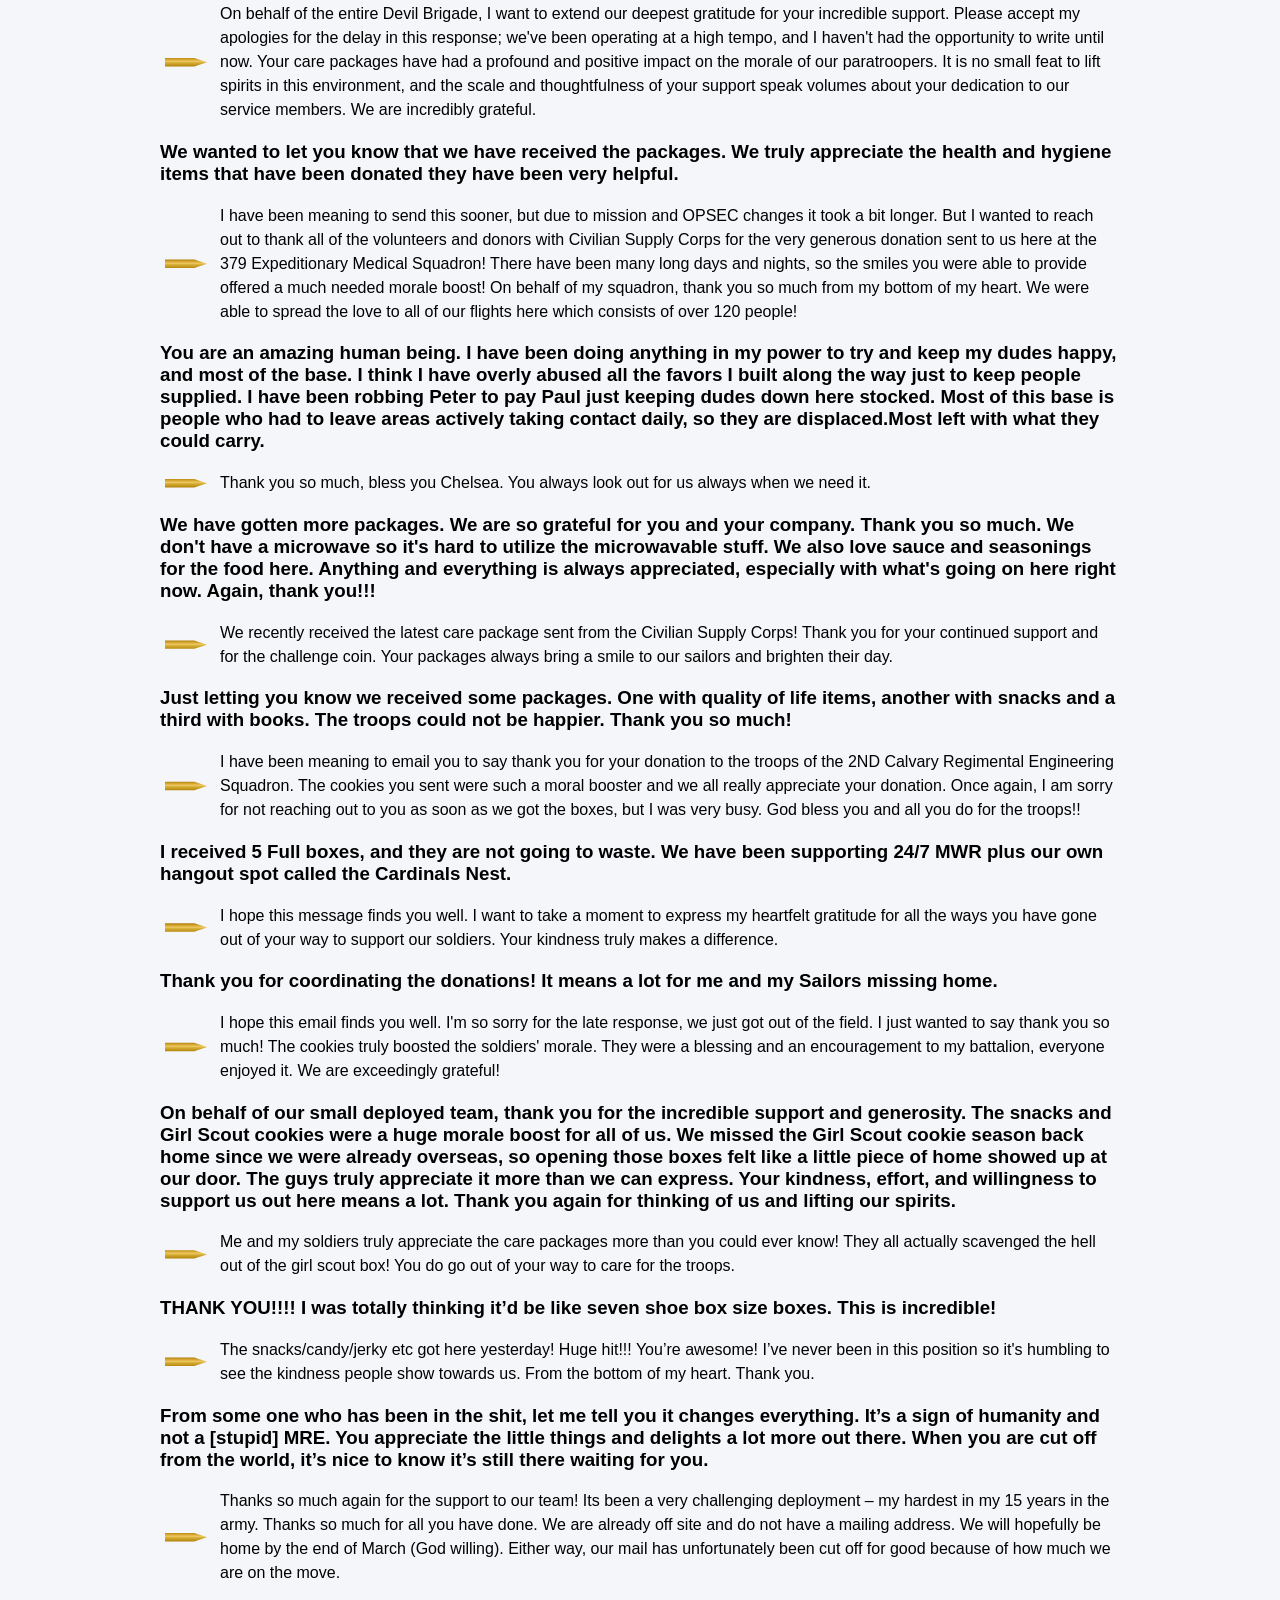
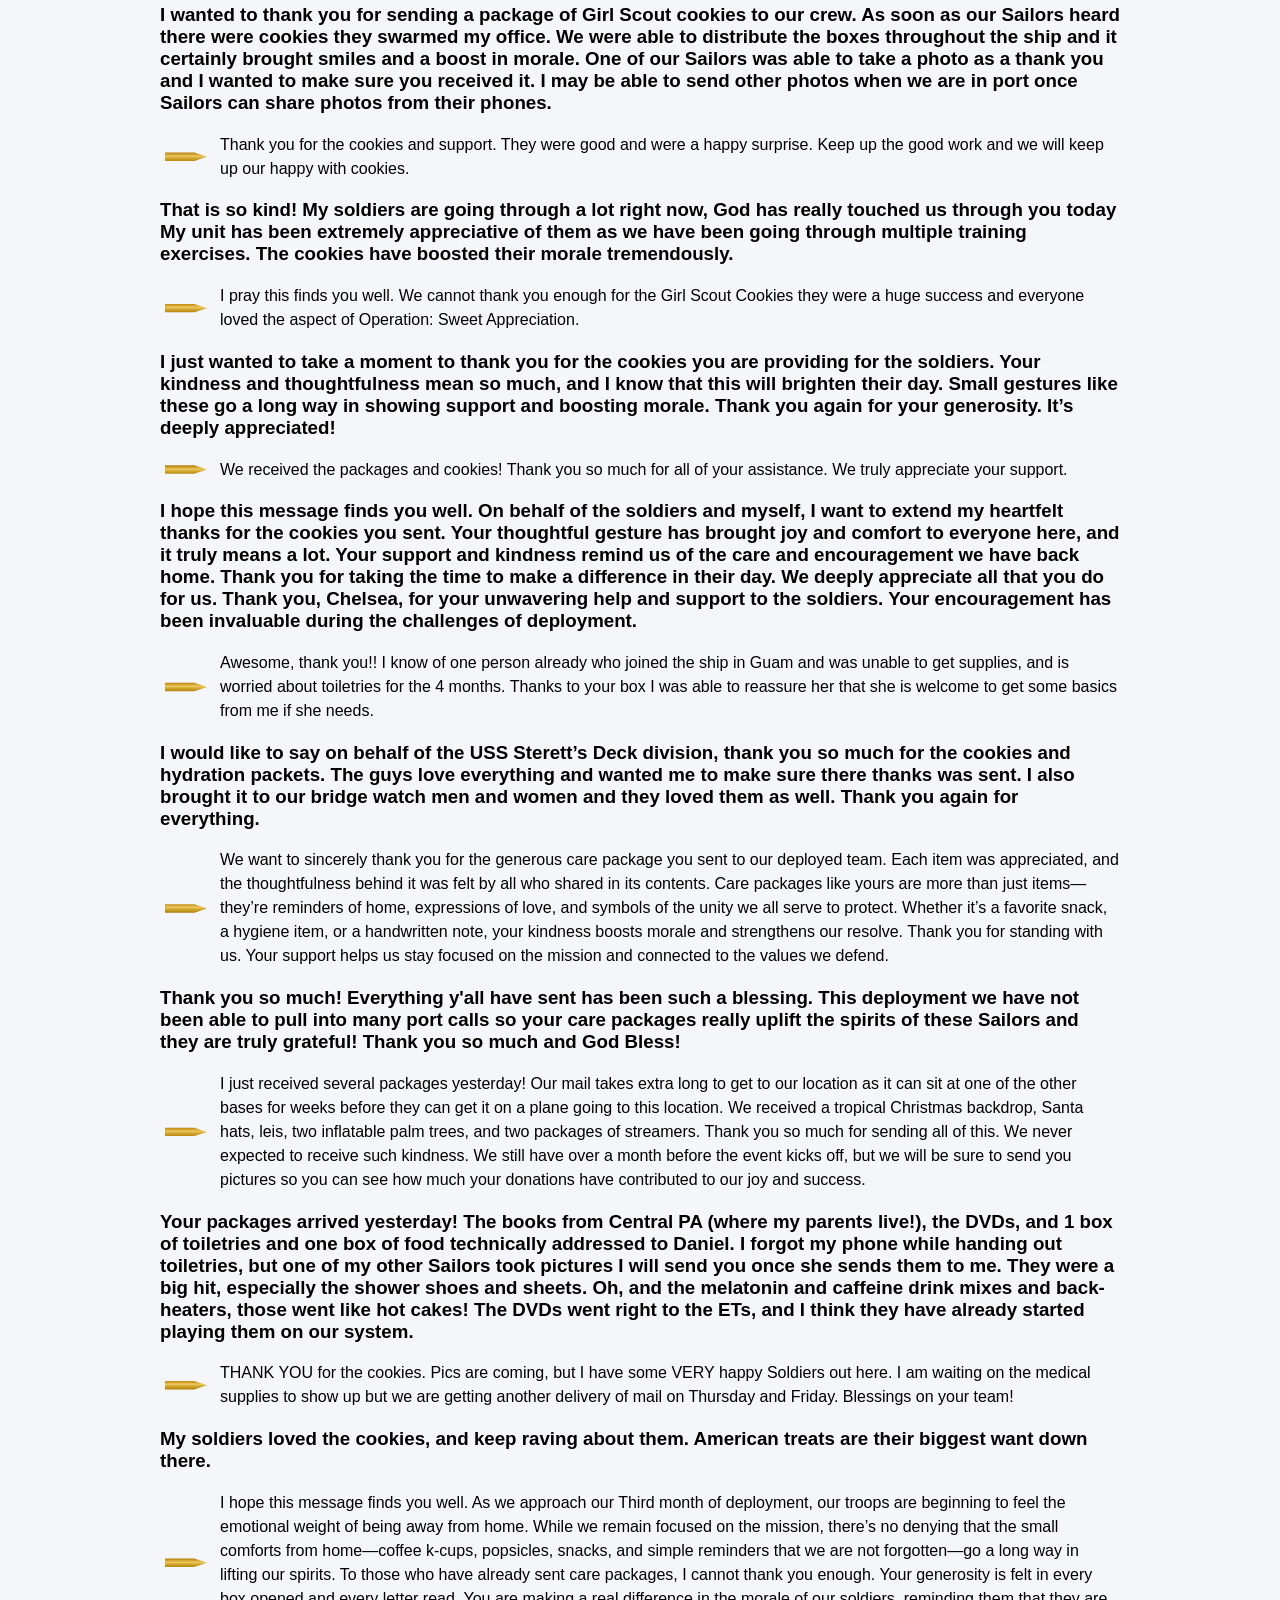
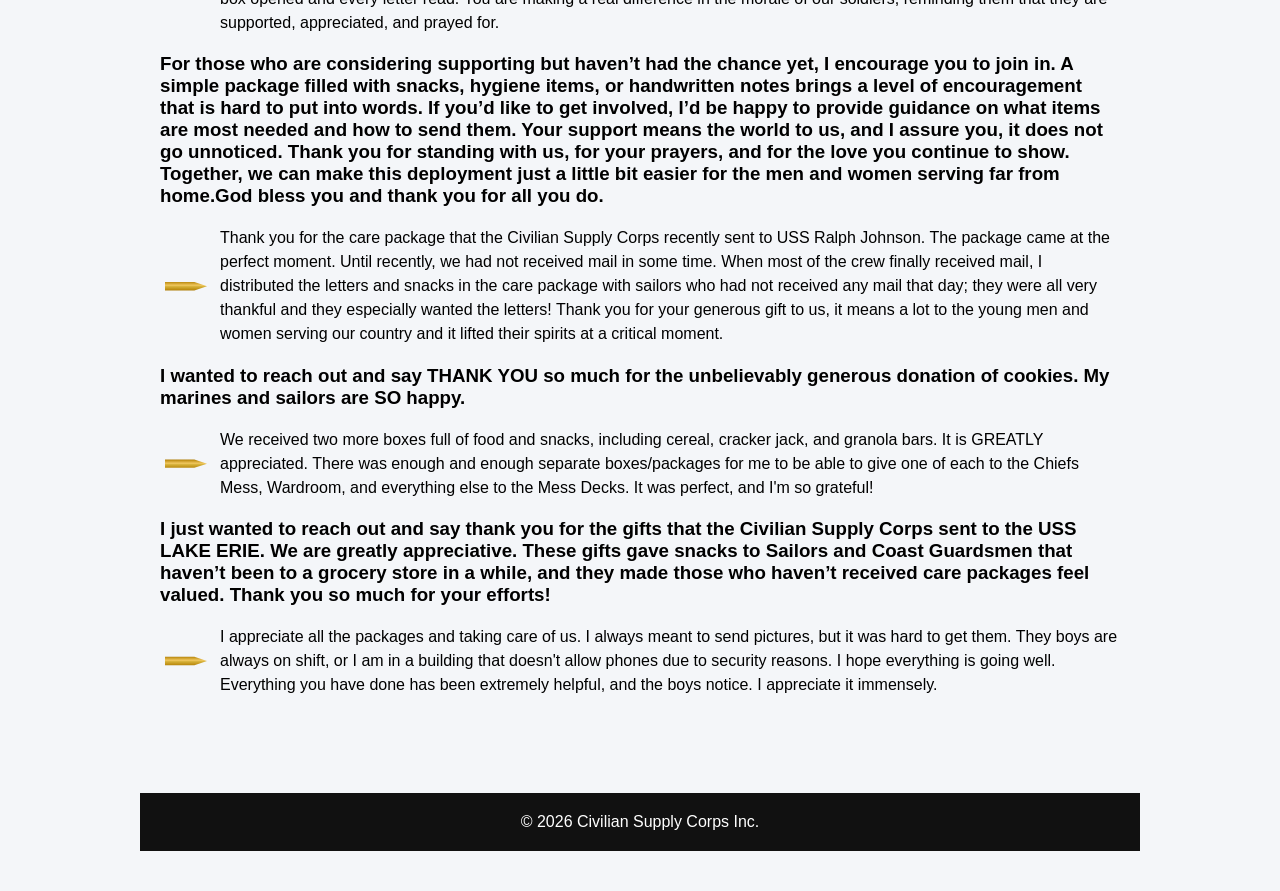
<file: testimonies.html>
<!DOCTYPE html>
<html lang="en">
<head>
<meta charset="UTF-8">
<meta name="viewport" content="width=device-width, initial-scale=1.0">
<title>Testimonies - Civilian Supply Corps</title>
<link rel="stylesheet" href="style.css">
</head>

<body>

<header>
<img src="logo.png" alt="Civilian Supply Corps Logo" class="logo">
<h1>Civilian Supply Corps Inc.</h1>
<p>CSC is a 501(c)(3) charity</p>
</header>

<nav>
<a href="index.html">Home</a>
<a href="testimonies.html">Testimonies</a>
<a href="photos.html">Photos</a>
<a href="donate.html">Donate</a>
<a href="donors.html">Donors</a>
<a href="requests.html">Requests</a>
<a href="contact.html">Contact</a>
<a href="events.html">Annual Events</a>
</nav>

<section>
<section>
<h2>testimonies</h2>
	
<ul class="military-bullets">
    <li>
        Thank you for your support! The Ralph Johnson Family are grateful for your thoughtful gifts.
        Thank you personally as these items will go a long way for our sailors forward deployed.
    </li>
</ul>
	
<div class="testimonies">
<h3>Thank you for the awesome care packages. The crew of the mighty warship Antietam are greatly appreciative, and you boosted our morale. 
Each division was able to receive a package and is very thankful to receive the love and care from home. 
It made our days very special to know that families at home were thinking of us.</h3>
</div>
	
<ul class="military-bullets">
<li>I just received your package and first off thank you for supporting the Sailors that are deployed.
We have a couple months left on deployment and would be very happy to receive stuff to distribute to the Sailors and Marines on board.</li>
</ul>	

<div class="testimonies">
<h3>On behalf of my squadron and its members, I want to say thank you very much and with sincere gratitude that it means a ton to everyone here that enjoys the small things from home.
It motivates us to finish and crush our mission out here to return to our families and friends with our heads held high!
We salute you over here and would love to keep your support coming while we are deployed out here!</h3>
</div>

<ul class="military-bullets">
<li>Thank you so much for the wonderful box of snacks and goodies. Our folks here in Kuwait are enjoying them for sure. 
Thanks also for thinking of us during the holiday season. We appreciate your support and look forward to getting home in the spring!</li>
</ul>

<div class="testimonies">
<h3>Words would never express my gratitude for the amazing care package you sent my way. I’ve shared the box of goodies with the troops in my shop here at Air Force Central.
	It put a smile on our faces for sure. Thank you so much for thinking of us and taking the time to do something so wonderful. 
	Since the Middle East unrest that began Oct 7, we haven’t been permitted to go off base, so these treats have meant so much. 
	We are doing fine so far where we are…not much/many scares yet. But please pray for our comrades in Iraq and Syria. There have been many attacks directed at them. 
	God bless you for your thoughtfulness and generosity.</h3>
</div>

<ul class="military-bullets">
<li>Thank you so much for taking the time to send care packages and thoughtful messages for our troops this holiday season.</li>
</ul>

<div class="testimonies">
<h3>Thank you so much for everything you’ve done for the 474th Air Expeditionary Squadron. Your treats, supplies, and books have meant the world to us.
While we may not be our of comms with our loved ones, we are still separated and knowing that there are organizations like yours out here supporting us means a lot. 
Again, we can’t thank you enough. Looking forward to working with you in the future.</h3>
</div>

<ul class="military-bullets">
<li>We received the packages and want to say thank you for the books and cookies. Keep up the great work!</li>
</ul>

<div class="testimonies">
<h3>We’ll be home in ~12 days (fingers crossed). But we might get more mail tomorrow, so we’ll see. 
But that first heavy one (flip flops, nutter butters, pop tarts, etc.) has been a massive hit so far. Especially since food has been shit so far. 
Again, thanks so much!</h3>
</div>

<ul class="military-bullets">
<li>I just got the package and holy crap!! Y’all are amazing! I got one of the heavy ones and everybody’s losing their minds (in a good way) Y’all really are amazing. Holy cow.</li>
</ul>

<div class="testimonies">
<h3>Thank you so much for the amazing box of snacks you sent our way to Kuwait.
It is much appreciated and the whole gang has already started digging in. We appreciate your continuing support!</h3>
</div>

<ul class="military-bullets">
<li>On behalf of the entire Devil Brigade, I want to extend our deepest gratitude for your incredible support.
Please accept my apologies for the delay in this response; we've been operating at a high tempo, and I haven't had the opportunity to write until now. 
Your care packages have had a profound and positive impact on the morale of our paratroopers. 
It is no small feat to lift spirits in this environment, and the scale and thoughtfulness of your support speak volumes about your dedication to our service members. 
We are incredibly grateful.</li>
</ul>

<div class="testimonies">
<h3>We wanted to let you know that we have received the packages. We truly appreciate the health and hygiene items that have been donated they have been very helpful. </h3>
</div>	

<ul class="military-bullets">
<li>I have been meaning to send this sooner, but due to mission and OPSEC changes it took a bit longer.
But I wanted to reach out to thank all of the volunteers and donors with Civilian Supply Corps for the very generous donation sent to us here at the 379 Expeditionary Medical Squadron!
There have been many long days and nights, so the smiles you were able to provide offered a much needed morale boost! On behalf of my squadron, thank you so much from my bottom of my heart.
We were able to spread the love to all of our flights here which consists of over 120 people!</li>
</ul>

<div class="testimonies">
<h3>You are an amazing human being. I have been doing anything in my power to try and keep my dudes happy, and most of the base. 
I think I have overly abused all the favors I built along the way just to keep people supplied. I have been robbing Peter to pay Paul just keeping dudes down here stocked. 
Most of this base is people who had to leave areas actively taking contact daily, so they are displaced.Most left with what they could carry. </h3>
</div>

<ul class="military-bullets">
<li>Thank you so much, bless you Chelsea. You always look out for us always when we need it.</li>
</ul>
	
<div class="testimonies">
<h3>We have gotten more packages. We are so grateful for you and your company. Thank you so much. We don't have a microwave so it's hard to utilize the microwavable stuff.
We also love sauce and seasonings for the food here. Anything and everything is always appreciated, especially with what's going on here right now. Again, thank you!!!</h3>
</div>

<ul class="military-bullets">
<li>We recently received the latest care package sent from the Civilian Supply Corps! 
Thank you for your continued support and for the challenge coin. Your packages always bring a smile to our sailors and brighten their day.</li>
</ul>

<div class="testimonies">
<h3>Just letting you know we received some packages. One with quality of life items, another with snacks and a third with books. 
The troops could not be happier. Thank you so much!</h3>
</div>

<ul class="military-bullets">
<li>I have been meaning to email you to say thank you for your donation to the troops of the 2ND Calvary Regimental Engineering Squadron.
The cookies you sent were such a moral booster and we all really appreciate your donation. Once again, I am sorry for not reaching out to you as soon as we got the boxes, but I was very busy. 
God bless you and all you do for the troops!!</li>
</ul>

<div class="testimonies">
<h3>I received 5 Full boxes, and they are not going to waste. We have been supporting 24/7 MWR plus our own hangout spot called the Cardinals Nest.</h3>
</div>

<ul class="military-bullets">
<li>I hope this message finds you well. I want to take a moment to express my heartfelt gratitude for all the ways you have gone out of your way to support our soldiers. 
Your kindness truly makes a difference.</li>
</ul>

<div class="testimonies">
<h3>Thank you for coordinating the donations! It means a lot for me and my Sailors missing home.</h3>
</div>
	
<ul class="military-bullets">
<li>I hope this email finds you well. I'm so sorry for the late response, we just got out of the field. I just wanted to say thank you so much! The cookies truly boosted the soldiers' morale. 
They were a blessing and an encouragement to my battalion, everyone enjoyed it. We are exceedingly grateful! </li>
</ul>

<div class="testimonies">
<h3>On behalf of our small deployed team, thank you for the incredible support and generosity. The snacks and Girl Scout cookies were a huge morale boost for all of us. 
We missed the Girl Scout cookie season back home since we were already overseas, so opening those boxes felt like a little piece of home showed up at our door. 
The guys truly appreciate it more than we can express. Your kindness, effort, and willingness to support us out here means a lot. 
Thank you again for thinking of us and lifting our spirits.</h3>
</div>

<ul class="military-bullets">
<li>Me and my soldiers truly appreciate the care packages more than you could ever know!
They all actually scavenged the hell out of the girl scout box! You do go out of your way to care for the troops.</li>
</ul>

<div class="testimonies">
<h3>THANK YOU!!!! I was totally thinking it’d be like seven shoe box size boxes. This is incredible!</h3>
</div>

<ul class="military-bullets">
<li>The snacks/candy/jerky etc got here yesterday! Huge hit!!! You’re awesome!
I’ve never been in this position so it's humbling to see the kindness people show towards us. From the bottom of my heart. Thank you.</li>
</ul>

<div class="Testimonies">
<h3>From some one who has been in the shit, let me tell you it changes everything. It’s a sign of humanity and not a [stupid] MRE. You appreciate the little things and delights a lot more out there. 
When you are cut off from the world, it’s nice to know it’s still there waiting for you.</h3>
</div>

<ul class="military-bullets">
<li>Thanks so much again for the support to our team! Its been a very challenging deployment – my hardest in my 15 years in the army. Thanks so much for all you have done.
We are already off site and do not have a mailing address. We will hopefully be home by the end of March (God willing). 
Either way, our mail has unfortunately been cut off for good because of how much we are on the move.</li>
</ul>

<div class="testimonies">
<h3>I wanted to thank you for sending a package of Girl Scout cookies to our crew. As soon as our Sailors heard there were cookies they swarmed my office. 
We were able to distribute the boxes throughout the ship and it certainly brought smiles and a boost in morale. One of our Sailors was able to take a photo as a thank you and I wanted to make sure you received it. 
I may be able to send other photos when we are in port once Sailors can share photos from their phones. </h3>
</div>

<ul class="military-bullets">
<li>Thank you for the cookies and support. They were good and were a happy surprise. Keep up the good work and we will keep up our happy with cookies.</li>
</ul>

<div class="testimonies">
<h3>That is so kind!  My soldiers are going through a lot right now, God has really touched us through you today 
My unit has been extremely appreciative of them as we have been going through multiple training exercises. The cookies have boosted their morale tremendously.</h3>
</div>

<ul class="military-bullets">
<li>I pray this finds you well. We cannot thank you enough for the Girl Scout Cookies they were a huge success and everyone loved the aspect of Operation: Sweet Appreciation.</li>
</ul>

<div class="testimonies">
<h3>I just wanted to take a moment to thank you for the cookies you are  providing for the soldiers. Your kindness and thoughtfulness mean so much, and I know that this will brighten their day. 
Small gestures like these go a long way in showing support and boosting morale. Thank you again for your generosity. It’s deeply appreciated!</h3>
</div>

<ul class="military-bullets">
<li>We received the packages and cookies! Thank you so much for all of your assistance. We truly appreciate your support.</li>
</ul>

<div class="testimonies">
<h3>I hope this message finds you well. On behalf of the soldiers and myself, I want to extend my heartfelt thanks for the cookies you sent. 
Your thoughtful gesture has brought joy and comfort to everyone here, and it truly means a lot. 
Your support and kindness remind us of the care and encouragement we have back home. Thank you for taking the time to make a difference in their day. We deeply appreciate all that you do for us.
Thank you, Chelsea, for your unwavering help and support to the soldiers. Your encouragement has been invaluable during the challenges of deployment. </h3>
</div>

<ul class="military-bullets">
<li>Awesome, thank you!!  I know of one person already who joined the ship in Guam and was unable to get supplies, and is worried about toiletries for the 4 months. 
Thanks to your box I was able to reassure her that she is welcome to get some basics from me if she needs.</li>
</ul>

<div class="testimonies">
<h3>I would like to say on behalf of the USS Sterett’s Deck division, thank you so much for the cookies and hydration packets. The guys love everything and wanted me to make sure there thanks was sent. 
I also brought it to our bridge watch men and women and they loved them as well. Thank you again for everything.</h3>
</div>

<ul class="military-bullets">
<li>We want to sincerely thank you for the generous care package you sent to our deployed team. Each item was appreciated, and the thoughtfulness behind it was felt by all who shared in its contents. 
Care packages like yours are more than just items—they’re reminders of home, expressions of love, and symbols of the unity we all serve to protect. 
Whether it’s a favorite snack, a hygiene item, or a handwritten note, your kindness boosts morale and strengthens our resolve. Thank you for standing with us. 
Your support helps us stay focused on the mission and connected to the values we defend.</li>
</ul>

<div class="testimonies">
<h3>Thank you so much! Everything y'all have sent has been such a blessing. This deployment we have not been able to pull into many port calls so your care packages really uplift the spirits of these Sailors and they are truly grateful!
Thank you so much and God Bless! </h3>
</div>

<ul class="military-bullets">
<li>I just received several packages yesterday! Our mail takes extra long to get to our location as it can sit at one of the other bases for weeks before they can get it on a plane going to this location. 
We received a tropical Christmas backdrop, Santa hats, leis, two inflatable palm trees, and two packages of streamers. Thank you so much for sending all of this.
We never expected to receive such kindness. We still have over a month before the event kicks off, but we will be sure to send you pictures so you can see how much your donations have contributed to our joy and success.</li>
</ul>

<div class="testimonies">
<h3>Your packages arrived yesterday!  The books from Central PA (where my parents live!), the DVDs, and 1 box of toiletries and one box of food technically addressed to Daniel. 
I forgot my phone while handing out toiletries, but one of my other Sailors took pictures I will send you once she sends them to me.  They were a big hit, especially the shower shoes and sheets.  
Oh, and the melatonin and caffeine drink mixes and back-heaters, those went like hot cakes! The DVDs went right to the ETs, and I think they have already started playing them on our system.</h3>
</div>

<ul class="military-bullets">
<li>THANK YOU for the cookies. Pics are coming, but I have some VERY happy Soldiers out here. I am waiting on the medical supplies to show up but we are getting another delivery of mail on Thursday and Friday.
Blessings on your team! </li>
</ul>

<div class="testimonies">
<h3>My soldiers loved the cookies, and keep raving about them.   American treats are their biggest want down there.</h3>
</div>

<ul class="military-bullets">
<li>I hope this message finds you well. As we approach our Third month of deployment, our troops are beginning to feel the emotional weight of being away from home. 
While we remain focused on the mission, there’s no denying that the small comforts from home—coffee k-cups, popsicles, snacks, and simple reminders that we are not forgotten—go a long way in lifting our spirits. 
To those who have already sent care packages, I cannot thank you enough. Your generosity is felt in every box opened and every letter read. You are making a real difference in the morale of our soldiers, reminding them that they are supported, appreciated, and prayed for.</li>
</ul>

<div class="testimonies">
<h3>For those who are considering supporting but haven’t had the chance yet, I encourage you to join in. A simple package filled with snacks, hygiene items, or handwritten notes brings a level of encouragement that is hard to put into words.
If you’d like to get involved, I’d be happy to provide guidance on what items are most needed and how to send them. Your support means the world to us, and I assure you, it does not go unnoticed. 
Thank you for standing with us, for your prayers, and for the love you continue to show. Together, we can make this deployment just a little bit easier for the men and women serving far from home.God bless you and thank you for all you do.</h3>
</div>

<ul class="military-bullets">
<li>Thank you for the care package that the Civilian Supply Corps recently sent to USS Ralph Johnson. The package came at the perfect moment. Until recently, we had not received mail in some time. 
When most of the crew finally received mail, I distributed the letters and snacks in the care package with sailors who had not received any mail that day; they were all very thankful and they especially wanted the letters! 
Thank you for your generous gift to us, it means a lot to the young men and women serving our country and it lifted their spirits at a critical moment.</li>
</ul>

<div class="testimonies">
<h3>I wanted to reach out and say THANK YOU so much for the unbelievably generous donation of cookies. My marines and sailors are SO happy.</h3>
</div>	

<ul class="military-bullets">
<li>We received two more boxes full of food and snacks, including cereal, cracker jack, and granola bars. It is GREATLY appreciated.  
There was enough and enough separate boxes/packages for me to be able to give one of each to the Chiefs Mess, Wardroom, and everything else to the Mess Decks.
It was perfect, and I'm so grateful! </li>
</ul>

<div class="testimonies">
<h3>I just wanted to reach out and say thank you for the gifts that the Civilian Supply Corps sent to the USS LAKE ERIE. We are greatly appreciative. 
These gifts gave snacks to Sailors and Coast Guardsmen that haven’t been to a grocery store in a while, and they made those who haven’t received care packages feel valued. 
Thank you so much for your efforts! </h3>
</div>

<ul class="military-bullets">
<li>I appreciate all the packages and taking care of us. I always meant to send pictures, but it was hard to get them.
They boys are always on shift, or I am in a building that doesn't allow phones due to security reasons. I hope everything is going well. 
Everything you have done has been extremely helpful, and the boys notice. I appreciate it immensely.</li>
</ul>
	
</section>

<footer>
© 2026 Civilian Supply Corps Inc.
</footer>

</body>
</html>
</file>
<file: style.css>
body {
    margin: 0;
    font-family: Arial, Helvetica, sans-serif;
    background: #f4f6f9;
}

header {
    background: linear-gradient(135deg, #0b3c78, #1d6fd6);
    color: white;
    padding: 40px 20px;
    text-align: center;
}

nav {
    background: #08315e;
    padding: 15px;
    text-align: center;
}

nav a {
    color: white;
    text-decoration: none;
    margin: 15px;
    font-weight: bold;
}

section {
    max-width: 1000px;
    margin: auto;
    padding: 40px 20px;
}

h2 {
    text-align: center;
    color: #08315e;
}

.card {
    background: white;
    padding: 20px;
    border-radius: 8px;
    margin-bottom: 20px;
}

.gallery {
    display: grid;
    grid-template-columns: repeat(auto-fit, minmax(200px, 1fr));
    gap: 15px;
    margin-bottom: 60px;
}

.gallery img {
    width: 100%;
    border-radius: 8px;
}

footer {
    background: #111;
    color: white;
    text-align: center;
    padding: 20px;
    margin-top: 40px;
}

.logo {
    width: 220px;
    display: block;
    margin: 0 auto 15px auto;
}
/* PHOTO ENLARGEMENT */

.photo-lightbox {
    display: none;
    position: fixed;
    z-index: 9999;
    top: 0;
    left: 0;
    width: 100%;
    height: 100%;
    background: rgba(0, 0, 0, 0.9);
    justify-content: center;
    align-items: center;
}

.photo-lightbox img {
    width: 90vw;
    height: 90vh;
    object-fit: contain;
    max-width: none;
    max-height: none;
}

.photo-lightbox .close {
    position: absolute;
    top: 15px;
    right: 30px;
    color: white;
    font-size: 45px;
    font-weight: bold;
    cursor: pointer;
}
/* =========================================
   MILITARY / SNIPER BULLET LIST
   ========================================= */

.military-bullets {
    list-style: none;
    padding-left: 0;
    margin-left: 0;
}

.military-bullets li {
    position: relative;
    padding-left: 60px;
    margin-bottom: 15px;
    line-height: 1.5;
}


/* =========================================
   HORIZONTAL SNIPER BULLET
   Point faces toward the text
   ========================================= */

.military-bullets li::before {
    content: "";

    position: absolute;

    /* Position next to the text */
    left: 5px;
    top: 50%;

    /* Center vertically */
    transform: translateY(-50%);

    /* Horizontal bullet */
    width: 42px;
    height: 14px;

    /* Metallic brass color */
    background: linear-gradient(
        to bottom,
        #765516 0%,
        #b8860b 20%,
        #f0c75e 45%,
        #d4af37 55%,
        #b8860b 80%,
        #765516 100%
    );

    /* Pointed nose facing RIGHT */
    clip-path: polygon(
        0% 20%,
        70% 20%,
        100% 50%,
        70% 80%,
        0% 80%
    );

    /* Metallic shadow */
    filter: drop-shadow(
        2px 3px 3px rgba(0, 0, 0, 0.4)
    );
}
</file>
